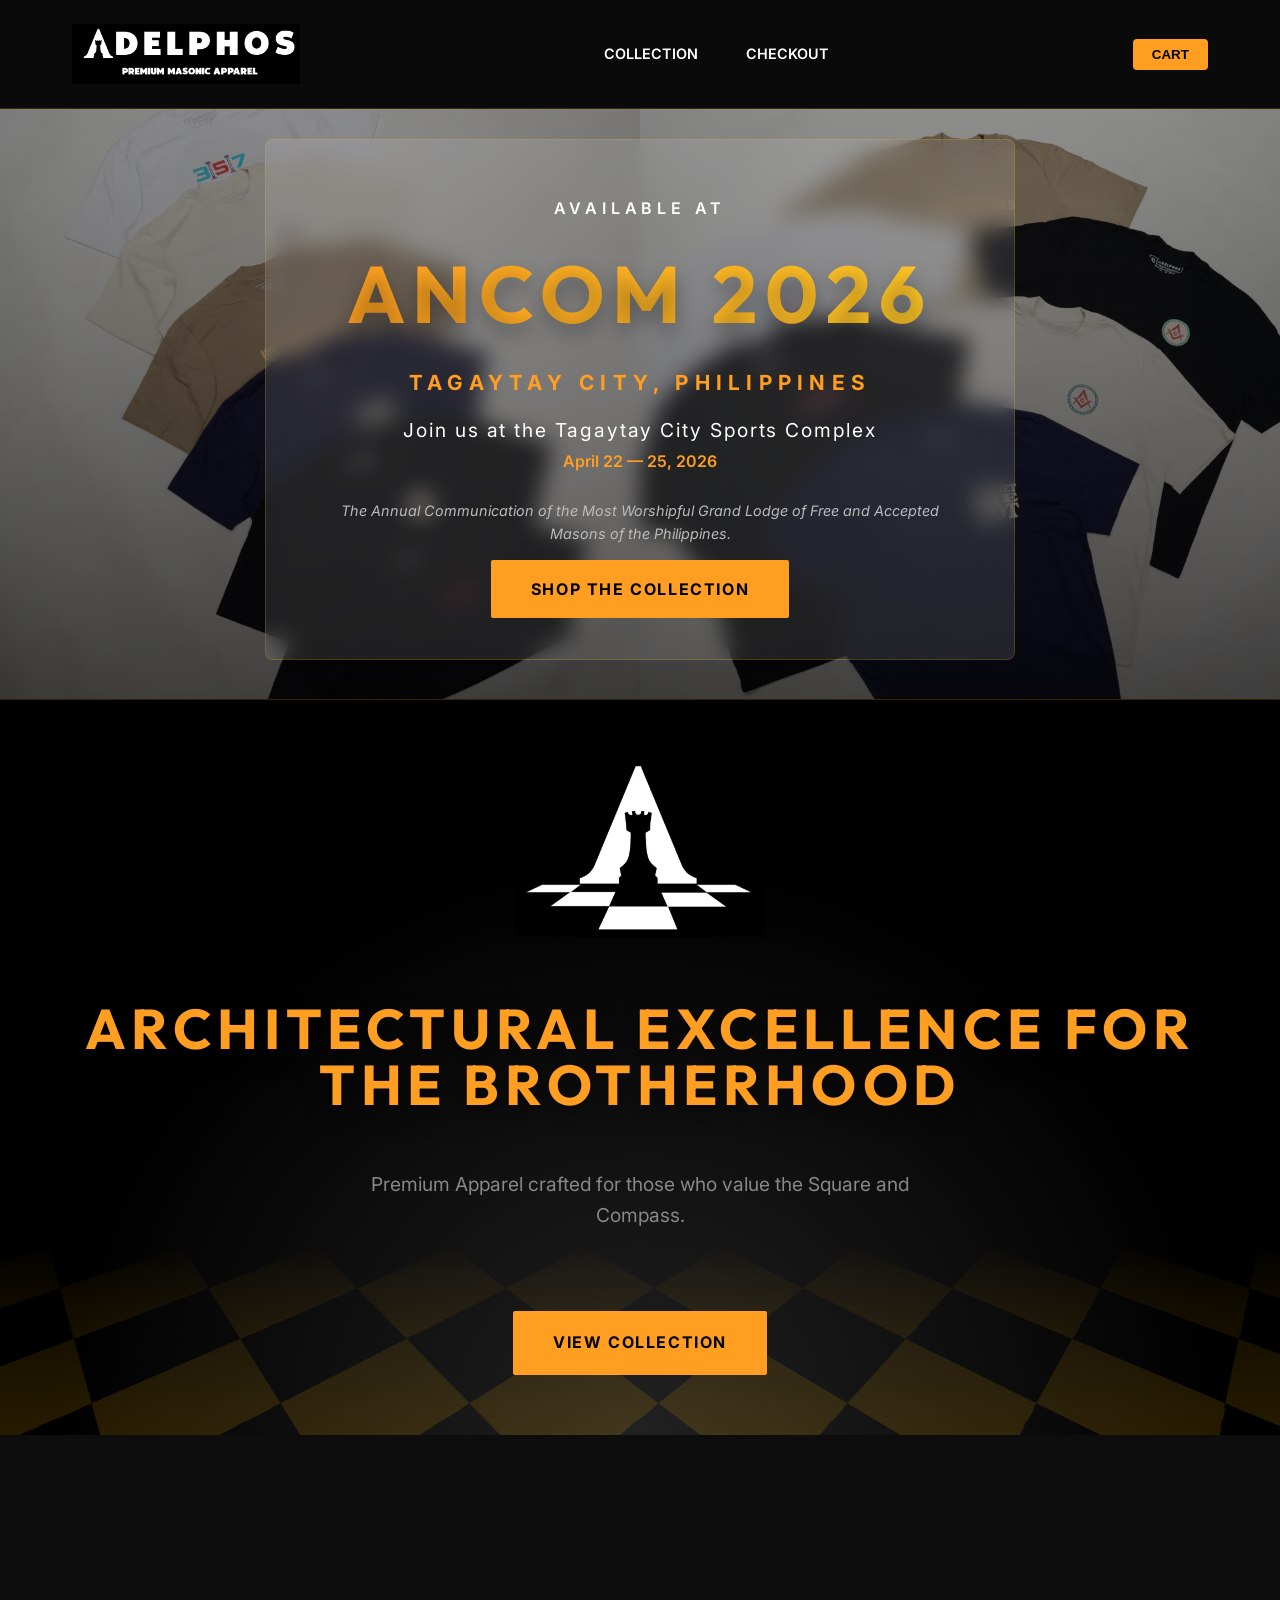
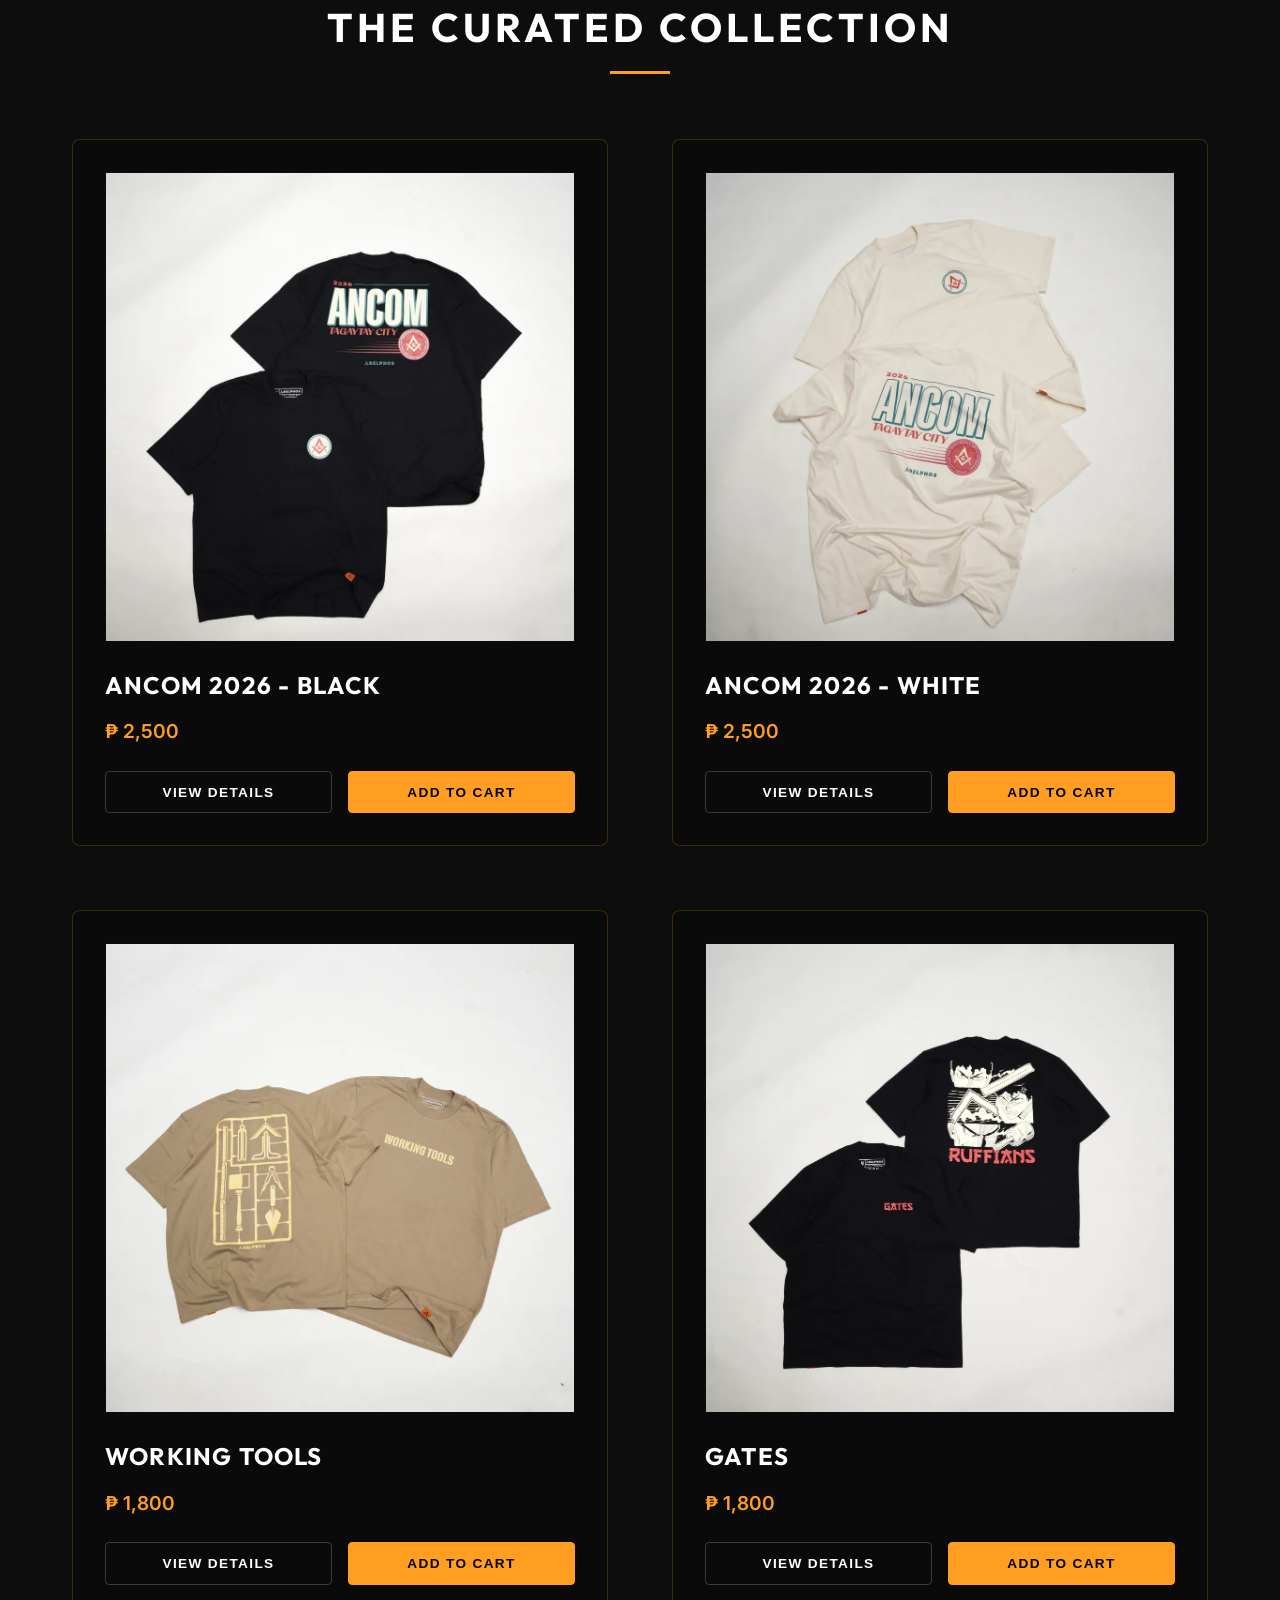
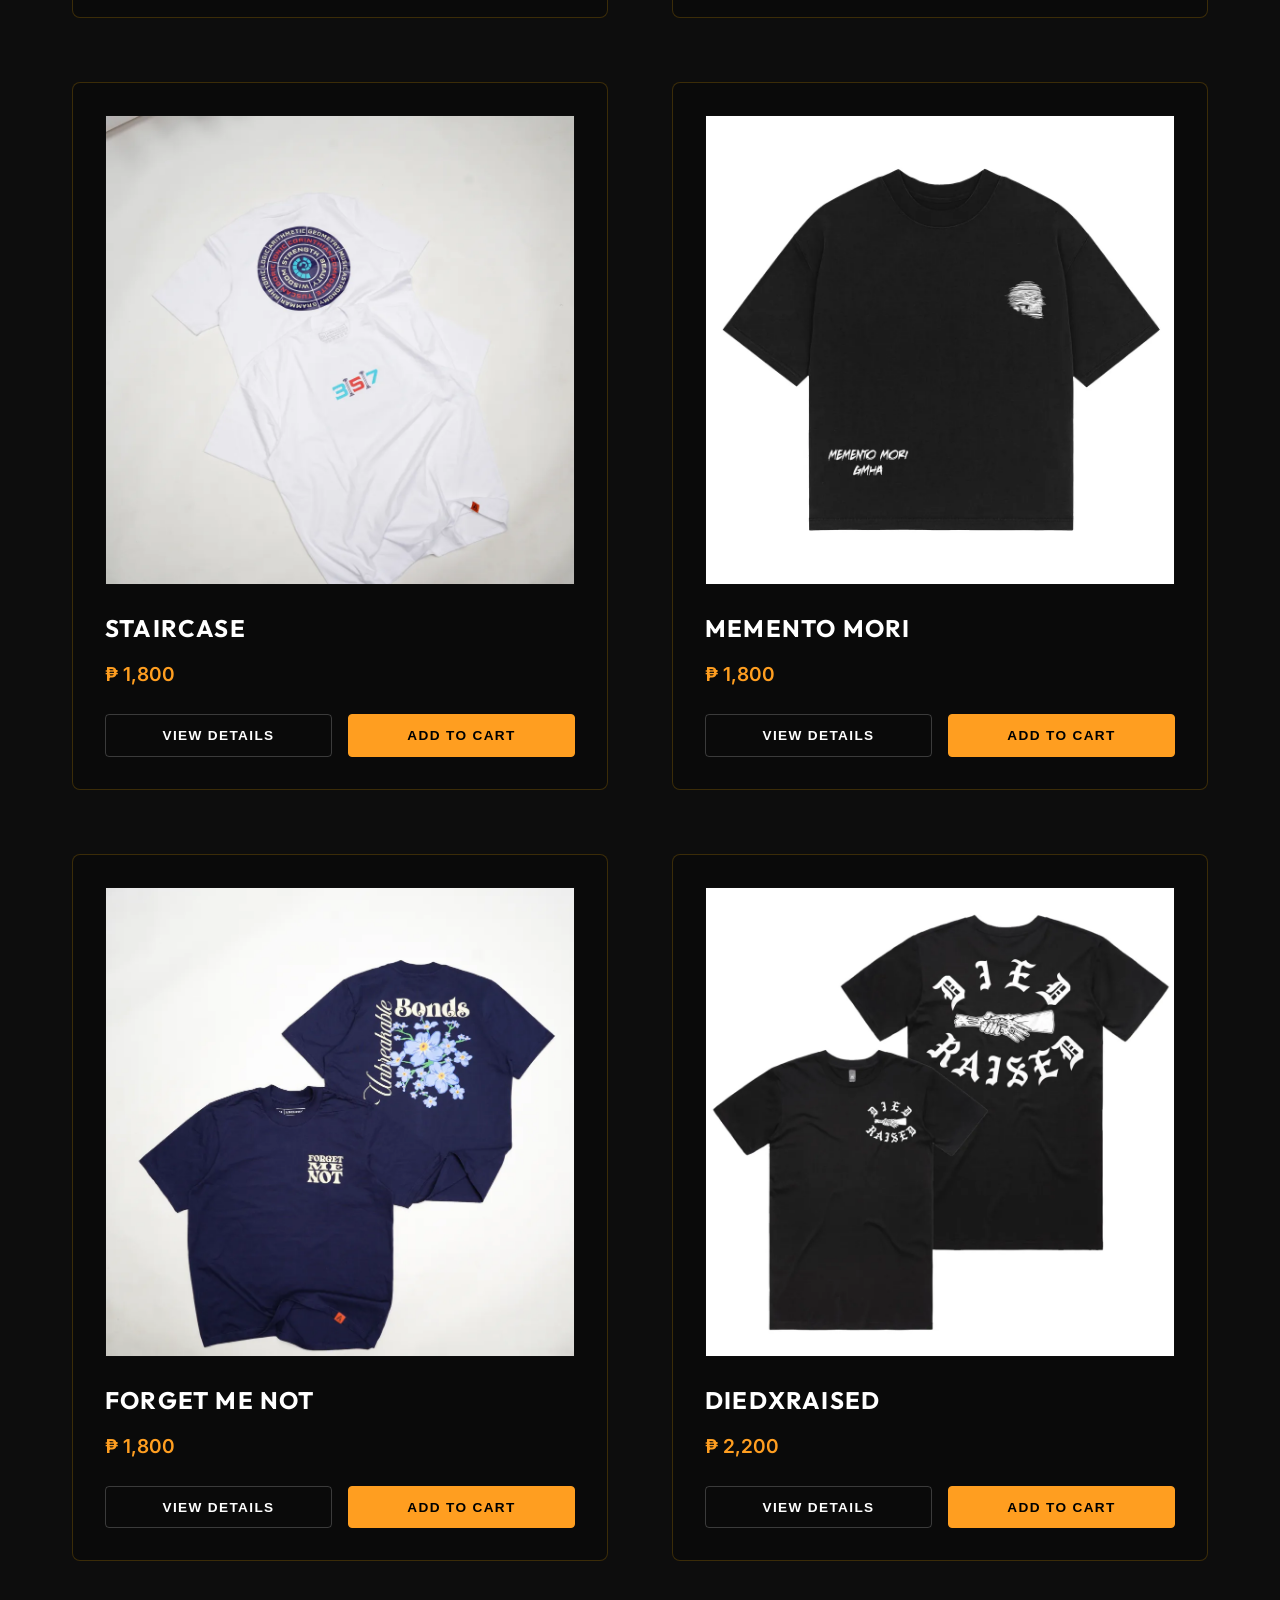
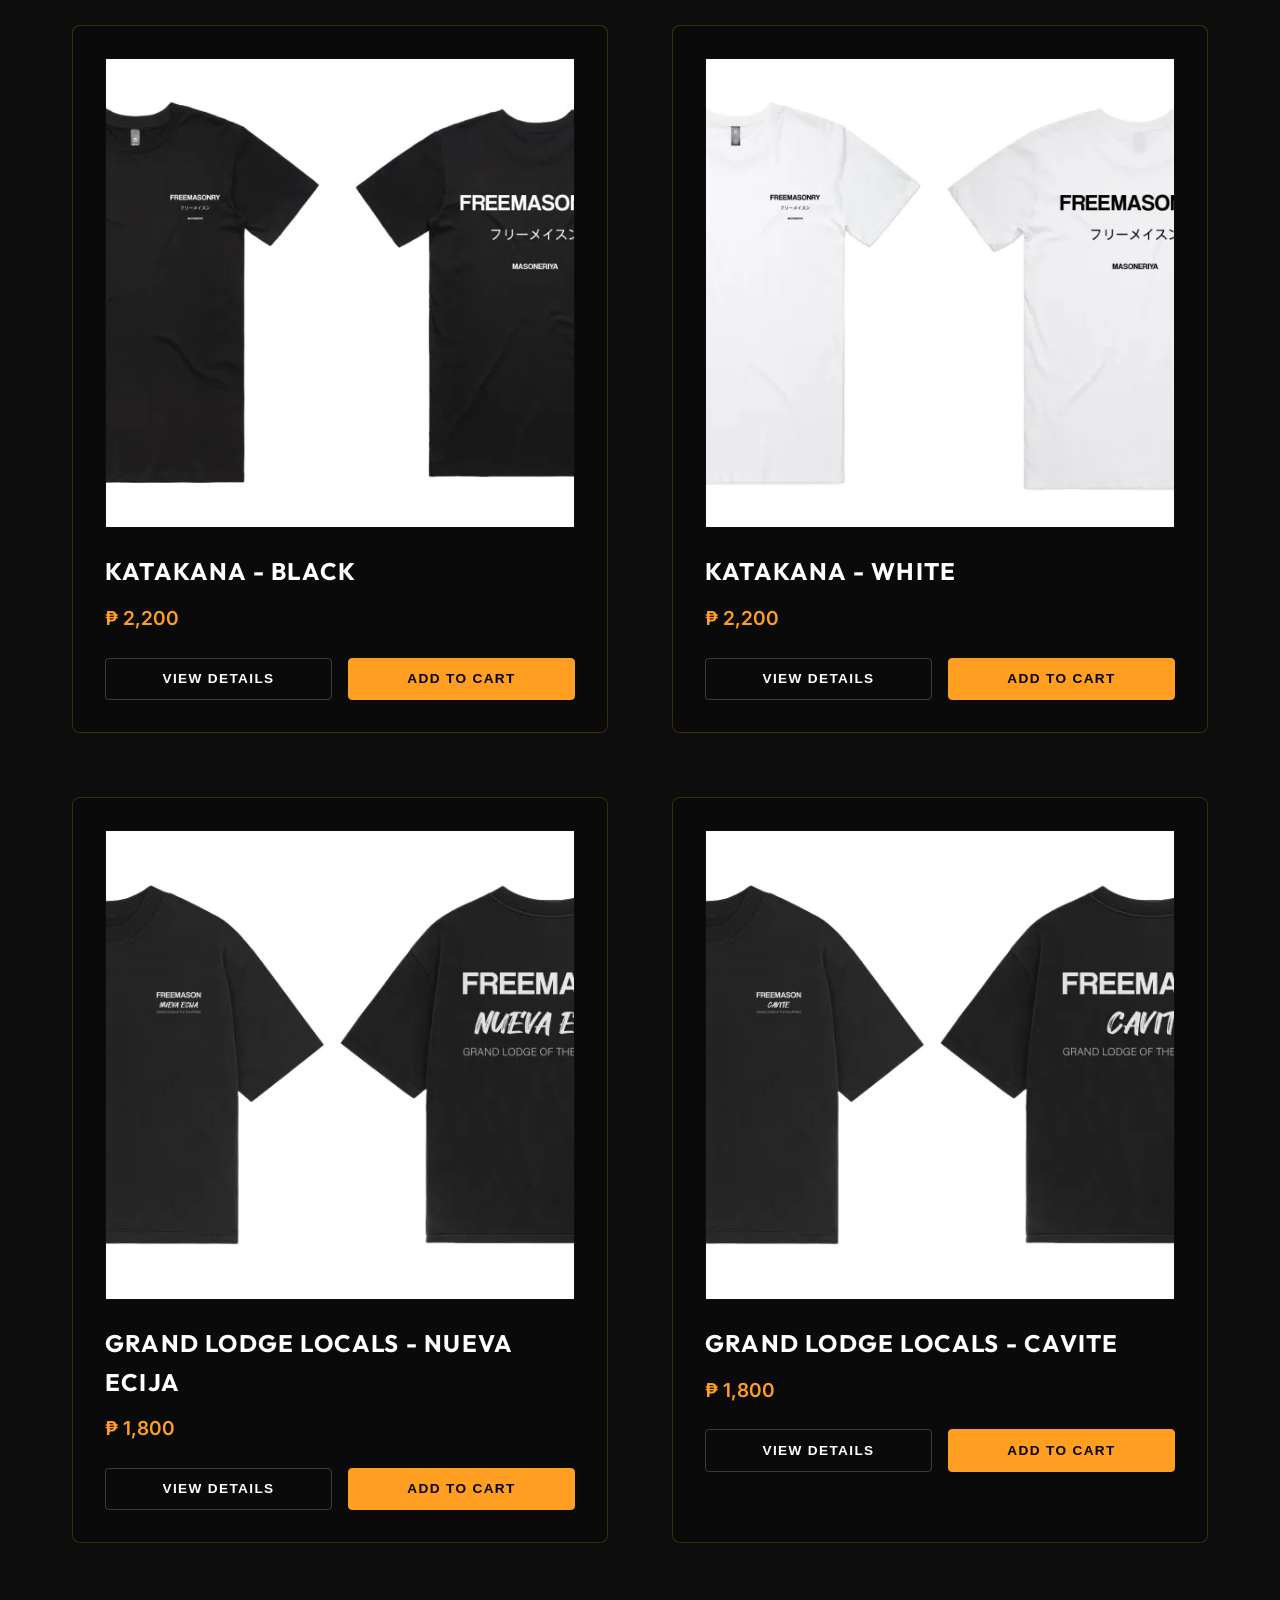
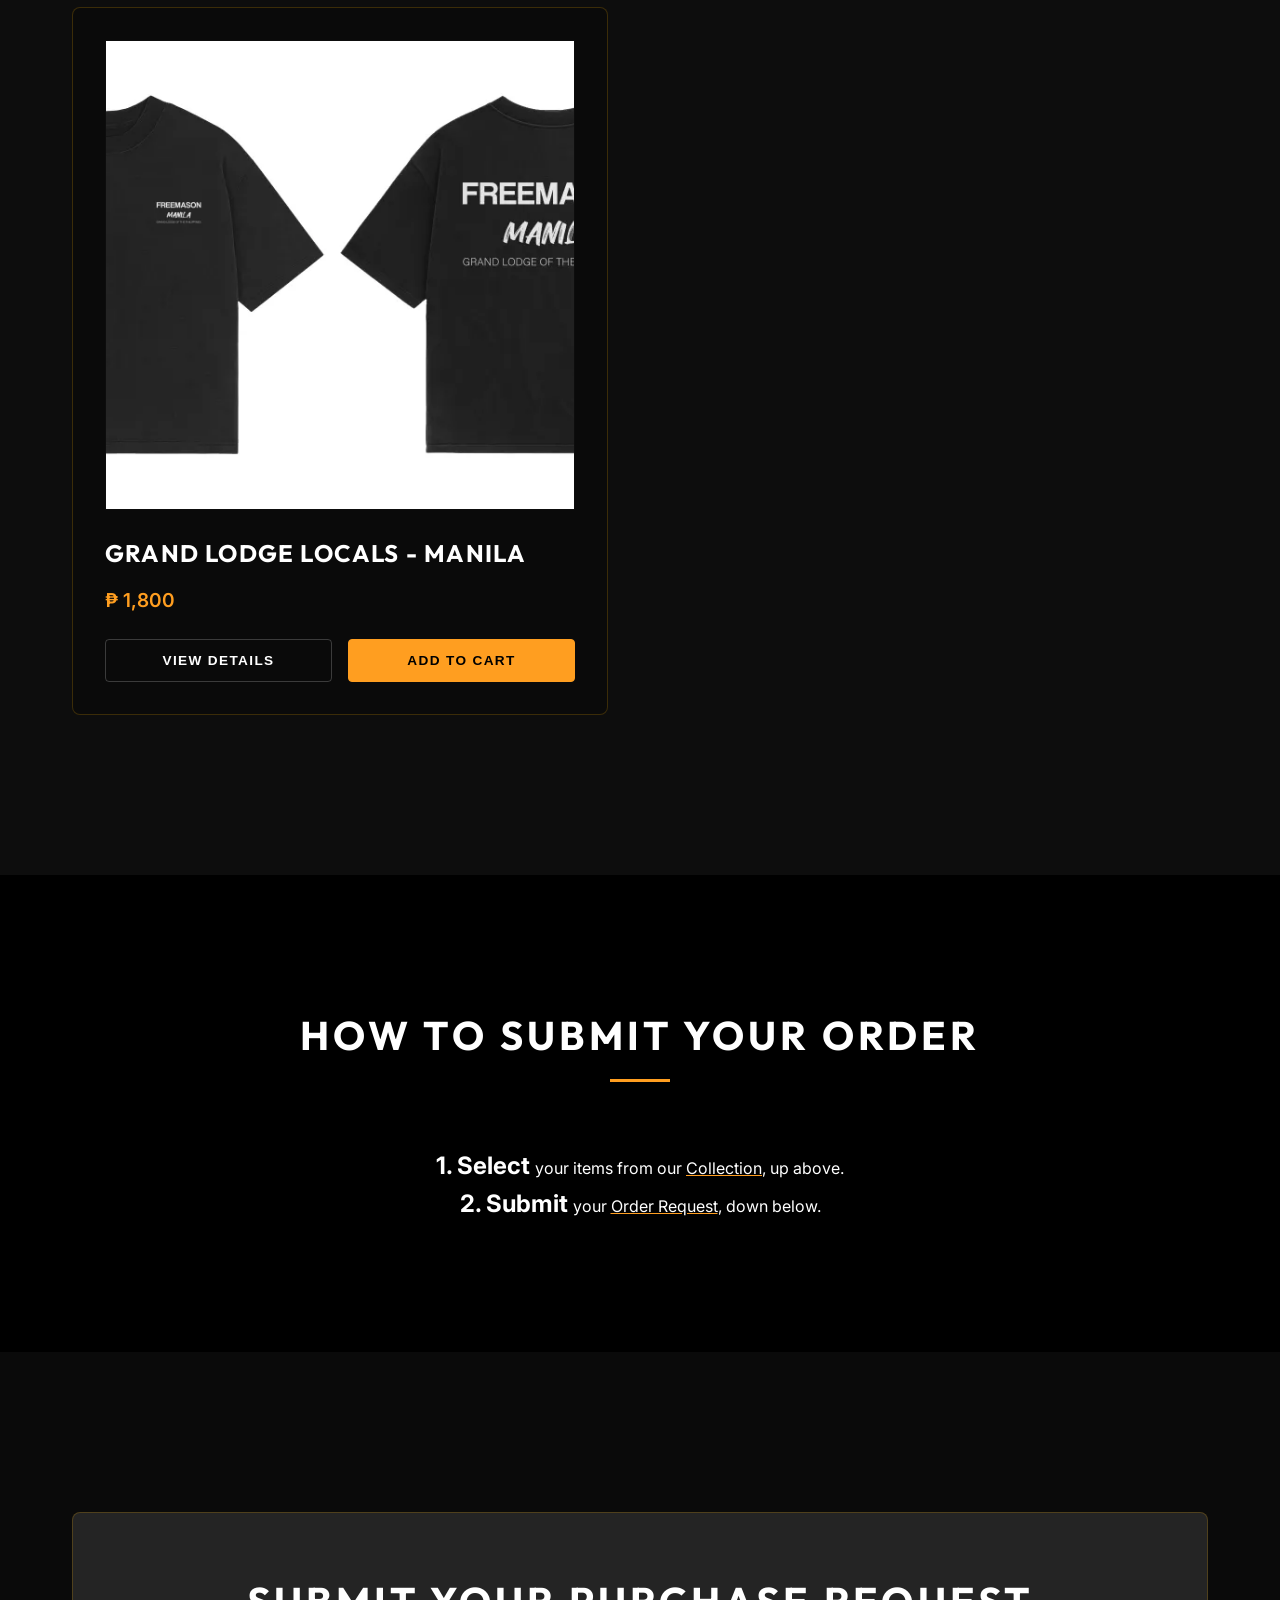
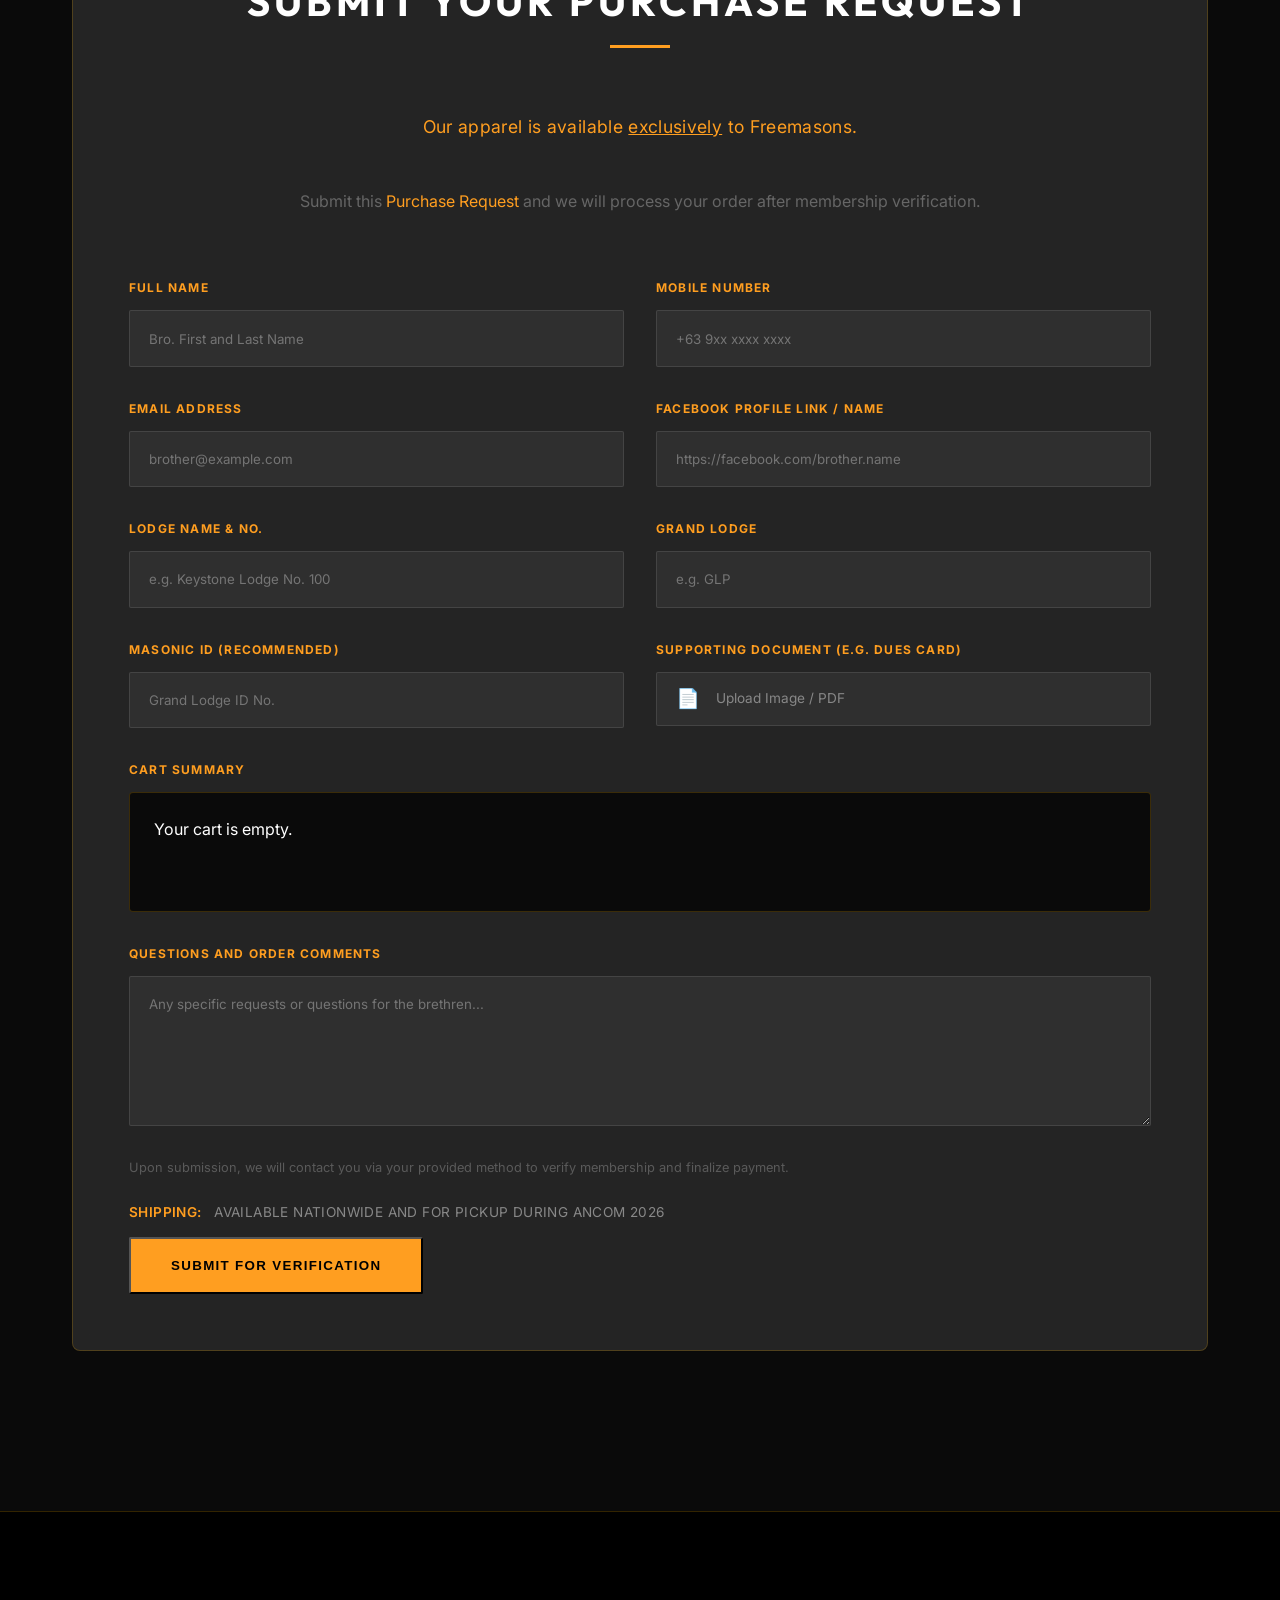
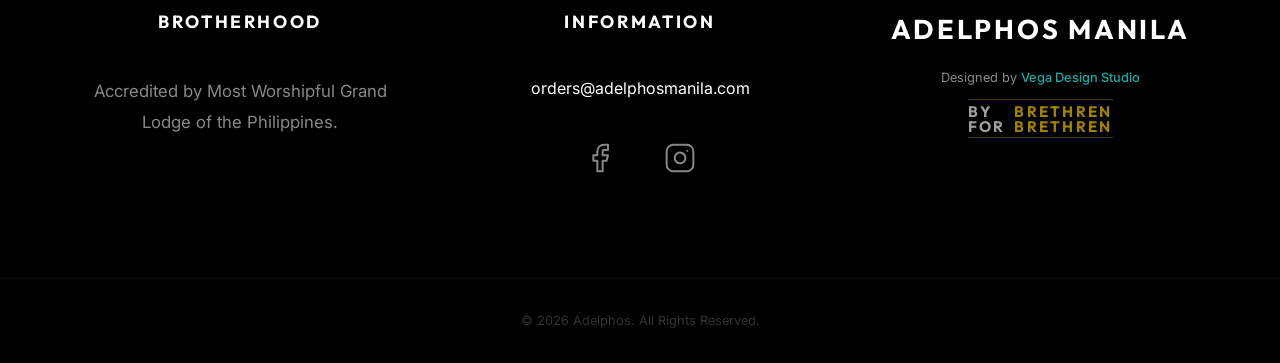
<file: index.html>
<!DOCTYPE html>
<html lang="en">

<head>
    <meta charset="UTF-8">
    <meta name="viewport" content="width=device-width, initial-scale=1.0">
    <title>ADELPHOS | Premium Masonic Apparel</title>
    <meta name="description"
        content="Exclusive brotherhood-inspired masonic apparel for the modern mason. Premium shirts, accessories, and gear for the Grand Lodge of the Philippines community.">
    <meta property="og:title" content="ADELPHOS | Premium Masonic Apparel">
    <meta property="og:description"
        content="Exclusive brotherhood-inspired masonic apparel for the modern mason. Premium shirts, accessories, and gear for the Grand Lodge of the Philippines community.">
    <!-- Note: Open Graph protocol requires an absolute URL. Be sure to include your site's domain (e.g., https://yourdomain.com/assets/img/brand-og.webp) when going to production -->
    <meta property="og:image" content="https://adelphosmanila.com/assets/img/brand-og.webp">
    <meta property="og:type" content="website">
    <link rel="preconnect" href="https://fonts.googleapis.com">
    <link rel="preconnect" href="https://fonts.gstatic.com" crossorigin>
    <link
        href="https://fonts.googleapis.com/css2?family=Inter:wght@300;400;600&family=Outfit:wght@300;600;700&display=swap"
        rel="stylesheet">
    <link rel="stylesheet" href="assets/css/style.css">
    <link rel="icon" type="image/svg+xml"
        href="data:image/svg+xml,<svg xmlns='http://www.w3.org/2000/svg' viewBox='0 0 100 100'><text y='.9em' font-size='90'>A</text></svg>">
</head>

<body>
    <header id="site-header">
        <nav class="container">
            <div class="logo">
                <img src="assets/img/brand.webp" alt="ADELPHOS Branding" class="nav-brand">
            </div>
            <ul class="nav-links">
                <li><a href="#shop">Collection</a></li>
                <li><a href="#checkout">Checkout</a></li>
            </ul>
            <div class="cart-btn-container">
                <button id="view-cart" class="btn-cart">
                    <span class="desktop-text">Cart</span>
                    <span id="cart-count" class="cart-count" style="display: none;">0</span>
                    <span class="mobile-icon">
                        <svg width="24" height="24" viewBox="0 0 24 24" fill="none" stroke="currentColor"
                            stroke-width="2" stroke-linecap="round" stroke-linejoin="round">
                            <line x1="3" y1="12" x2="21" y2="12"></line>
                            <line x1="3" y1="6" x2="21" y2="6"></line>
                            <line x1="3" y1="18" x2="21" y2="18"></line>
                        </svg>
                    </span>
                </button>
                <div id="cart-dropdown" class="cart-dropdown">
                    <div class="cart-dropdown-header">
                        <h3 class="desktop-text">Selection</h3>
                        <h3 class="mobile-icon">Menu</h3>
                        <button id="close-cart" class="btn-close">&times;</button>
                    </div>
                    <div class="mobile-nav-links">
                        <a href="#shop" class="btn-secondary mobile-link">View Collection</a>
                        <a href="#checkout" class="btn-primary mobile-link"
                            style="background: var(--clr-contrast); color: var(--clr-bg); border: none;">Submit An
                            Order</a>
                    </div>
                    <div id="cart-items" class="cart-items">
                        <p class="empty-msg">No items selected.</p>
                    </div>
                    <div class="cart-dropdown-footer">
                        <div class="cart-total">Total: <span id="cart-total-value">₱0</span></div>
                        <p class="subtitle-2">Our apparel is available <u
                                style="text-decoration-color: var(--clr-primary);">exclusively</u> to Freemasons.</p>
                        <a href="#checkout" class="btn-primary full-width mobile-link">Submit Order</a>
                    </div>
                    <p class="subtitle">Submit a <span style="color: var(--clr-primary);">Purchase Order</span>
                        and we will
                        process your order after membership verification.</p>
                </div>
            </div>
        </nav>
    </header>

    <main>
        <section id="event-banner" class="event-banner-v2">
            <div class="banner-panels">
                <div class="panel panel-left"
                    style="background-image: url('assets/img/Collection/Banner Image 1.webp')"></div>
                <div class="panel panel-right"
                    style="background-image: url('assets/img/Collection/Banner Image 2.webp')"></div>
            </div>
            <div class="banner-overlay-card glass">
                <div class="banner-pre">Available at</div>
                <h2 class="banner-heading">ANCOM 2026</h2>
                <div class="banner-tag">Tagaytay City, Philippines</div>
                <div class="banner-location">Join us at the Tagaytay City Sports Complex</div>
                <div class="banner-date">April 22 &mdash; 25, 2026</div>
                <p class="banner-desc">The Annual Communication of the Most Worshipful Grand Lodge of Free and Accepted
                    Masons of the Philippines.</p>
                <div class="banner-cta">
                    <a href="#shop" class="btn-primary">Shop The Collection</a>
                </div>
            </div>
        </section>

        <section id="hero" class="hero-section">
            <div class="hero-content container">
                <img src="assets/img/logo.webp" alt="Masonic Rook Centerpiece" class="hero-logo">
                <h1 class="reveal-text">Architectural Excellence for the Brotherhood</h1>
                <p class="tagline">Premium Apparel crafted for those who value the Square and Compass.</p>
                <div class="hero-btns">
                    <a href="#shop" class="btn-primary">View Collection</a>
                </div>
            </div>
        </section>

        <section id="shop" class="shop-section">
            <div class="container">
                <div class="container">
                    <h2 class="section-title">The Curated Collection</h2>
                </div>
                <div id="product-grid" class="product-grid">
                    <!-- Products dynamically loaded -->
                </div>
            </div>
        </section>


        <section id="process" class="process-section">
            <div class="container">
                <h2 class="section-title">How to Submit Your Order</h2>
                <p><span class="big-text">1. Select </span>your items from our <u
                        style="text-decoration-color: var(--clr-primary);">Collection</u>, up above. </p>
                <p><span class="big-text">2. Submit </span>your <u
                        style="text-decoration-color: var(--clr-primary);">Order Request</u>, down
                    below.</p>
            </div>
        </section>

        <section id="checkout" class="checkout-section">
            <div class="container checkout-wrapper">
                <div class="checkout-card glass">
                    <h2 class="section-title">Submit Your Purchase
                        Request</h2>
                    <p class="subtitle-2">Our apparel is available <u>exclusively</u>
                        to
                        Freemasons.</p>
                    <p class=" subtitle">Submit this <span style="color: var(--clr-primary);">Purchase Request</span>
                        and we will
                        process your order after membership verification.</p>

                    <form id="order-form" class="form-grid">

                        <div class="form-group row-1">
                            <label for="full-name">Full Name</label>
                            <input type="text" id="full-name" name="Name" placeholder="Bro. First and Last Name"
                                required>
                        </div>
                        <div class="form-group row-1">
                            <label for="phone">Mobile Number</label>
                            <input type="tel" id="phone" name="Phone" placeholder="+63 9xx xxxx xxxx">
                        </div>


                        <div class="form-group row-1">
                            <label for="email">Email Address</label>
                            <input type="email" id="email" name="Email" placeholder="brother@example.com">
                        </div>
                        <div class="form-group row-2">
                            <label for="fb-profile">Facebook Profile Link / Name</label>
                            <input type="text" id="fb-profile" name="Facebook"
                                placeholder="https://facebook.com/brother.name">
                        </div>

                        <div class="form-group row-2">
                            <label for="lodge-name">Lodge Name & No.</label>
                            <input type="text" id="lodge-name" name="Lodge-Name-#"
                                placeholder="e.g. Keystone Lodge No. 100">
                        </div>
                        <div class="form-group row-2">
                            <label for="grand-lodge">Grand Lodge</label>
                            <input type="text" id="grand-lodge" name="Grand-Lodge" placeholder="e.g. GLP">
                        </div>
                        <div class="form-group row-3">
                            <label for="masonic-id">Masonic ID (recommended)</label>
                            <input type="text" id="masonic-id" name="Masonic-ID" placeholder="Grand Lodge ID No.">
                        </div>

                        <div class="form-group row-3">
                            <label for="dues-card">Supporting Document (e.g. Dues Card)</label>
                            <div class="file-upload-wrapper">
                                <input type="file" id="dues-card" name="Supporting-Documents" accept="image/*,.pdf"
                                    capture="environment" class="file-input">
                                <div class="file-upload-display">
                                    <span class="file-icon">📄</span>
                                    <span class="file-name">Upload Image / PDF</span>
                                </div>
                            </div>
                        </div>



                        <div class="form-group full-width">
                            <label>Cart Summary</label>
                            <div id="visual-cart" class="visual-cart-form">
                                <!-- Visual items here -->
                                <p class="empty-msg">Items in your cart will be listed here.</p>
                            </div>
                        </div>

                        <div class="form-group full-width">
                            <label for="order-comments">Questions and Order Comments</label>
                            <textarea id="order-comments" name="Questions-Comments"
                                placeholder="Any specific requests or questions for the brethren..."></textarea>
                            <textarea id="cart-data" name="Item-Summary" hidden></textarea>
                        </div>

                        <div class="form-footer full-width">
                            <p class="disclaimer"> Upon submission, we will contact you via your provided method to
                                verify membership and finalize payment.</p>
                            <div class="detail-meta">
                                <p><span>Shipping:</span> Available nationwide and for pickup during ANCOM 2026</p>
                            </div>
                            <button type="submit" id="submit-order" class="btn-primary full-width">Submit for
                                Verification</button>
                        </div>
                    </form>
                </div>
            </div>
        </section>
    </main>

    <footer>
        <div class="container footer-grid">
            <div class="footer-accreditation">
                <h4>Brotherhood</h4>
                <p>Accredited by Most Worshipful Grand Lodge of the Philippines.</p>
            </div>
            <div class="footer-links">
                <h4>Information</h4>
                <p>orders@adelphosmanila.com</p>
                <div class="social-links">
                    <a href="https://www.facebook.com/people/Adelphos-Apparel/61550505397979/" target="_blank"
                        class="social-link" aria-label="Facebook">
                        <svg width="32" height="32" viewBox="0 0 24 24" fill="none" stroke="currentColor"
                            stroke-width="1.5" stroke-linecap="round" stroke-linejoin="round">
                            <path d="M18 2h-3a5 5 0 0 0-5 5v3H7v4h3v8h4v-8h3l1-4h-4V7a1 1 0 0 1 1-1h3z"></path>
                        </svg>
                    </a>
                    <a href="https://www.instagram.com/adelphos_apparel/" target="_blank" class="social-link"
                        aria-label="Instagram">
                        <svg width="32" height="32" viewBox="0 0 24 24" fill="none" stroke="currentColor"
                            stroke-width="1.5" stroke-linecap="round" stroke-linejoin="round">
                            <rect x="2" y="2" width="20" height="20" rx="5" ry="5"></rect>
                            <path d="M16 11.37A4 4 0 1 1 12.63 8 4 4 0 0 1 16 11.37z"></path>
                            <line x1="17.5" y1="6.5" x2="17.51" y2="6.5"></line>
                        </svg>
                    </a>
                </div>
            </div>
            <div class="footer-brand">
                <h3>ADELPHOS MANILA</h3>
                <p class="footer-attribution">Designed by <span class="brand-highlight">Vega Design Studio</span></p>
                <div class="motto-square">
                    <div class="motto-line">
                        <span>BY</span>
                        <span class="masonic-blue">BRETHREN</span>
                    </div>
                    <div class="motto-line">
                        <span>FOR</span>
                        <span class="masonic-blue">BRETHREN</span>
                    </div>
                </div>
            </div>
        </div>
        <div class="footer-bottom">
            <p>&copy; 2026 Adelphos. All Rights Reserved.</p>
        </div>
    </footer>

    <div id="toast-notification" class="toast">
        <div class="toast-content">
            <span class="toast-icon">
                <svg width="32" height="32" viewBox="0 0 24 24" fill="var(--clr-primary)">
                    <!-- Compass Legs -->
                    <polygon points="12,3 4,19 6,20 12,8" />
                    <polygon points="12,3 20,19 18,20 12,8" />
                    <!-- Compass Pivot -->
                    <circle cx="12" cy="3" r="1.5" />
                    <!-- Square -->
                    <path d="M4 14 L12 22 L20 14 L18.5 12.5 L12 19 L5.5 12.5 Z" />
                    <!-- The Central 'G' -->
                    <text x="12" y="16" font-family="serif" font-weight="bold" font-size="7" fill="var(--clr-primary)"
                        text-anchor="middle">G</text>
                </svg>
            </span>
            <div class="toast-text">
                <strong>A Quick Note, Brother!</strong>
                <p>Orders are finalized only after an honest membership check. Submit your request and we'll get back to
                    you shortly!</p>
            </div>
            <button id="close-toast" class="btn-close-toast">&times;</button>
        </div>
    </div>

    <script src="assets/js/logic.js"></script>
</body>

</html>
</file>
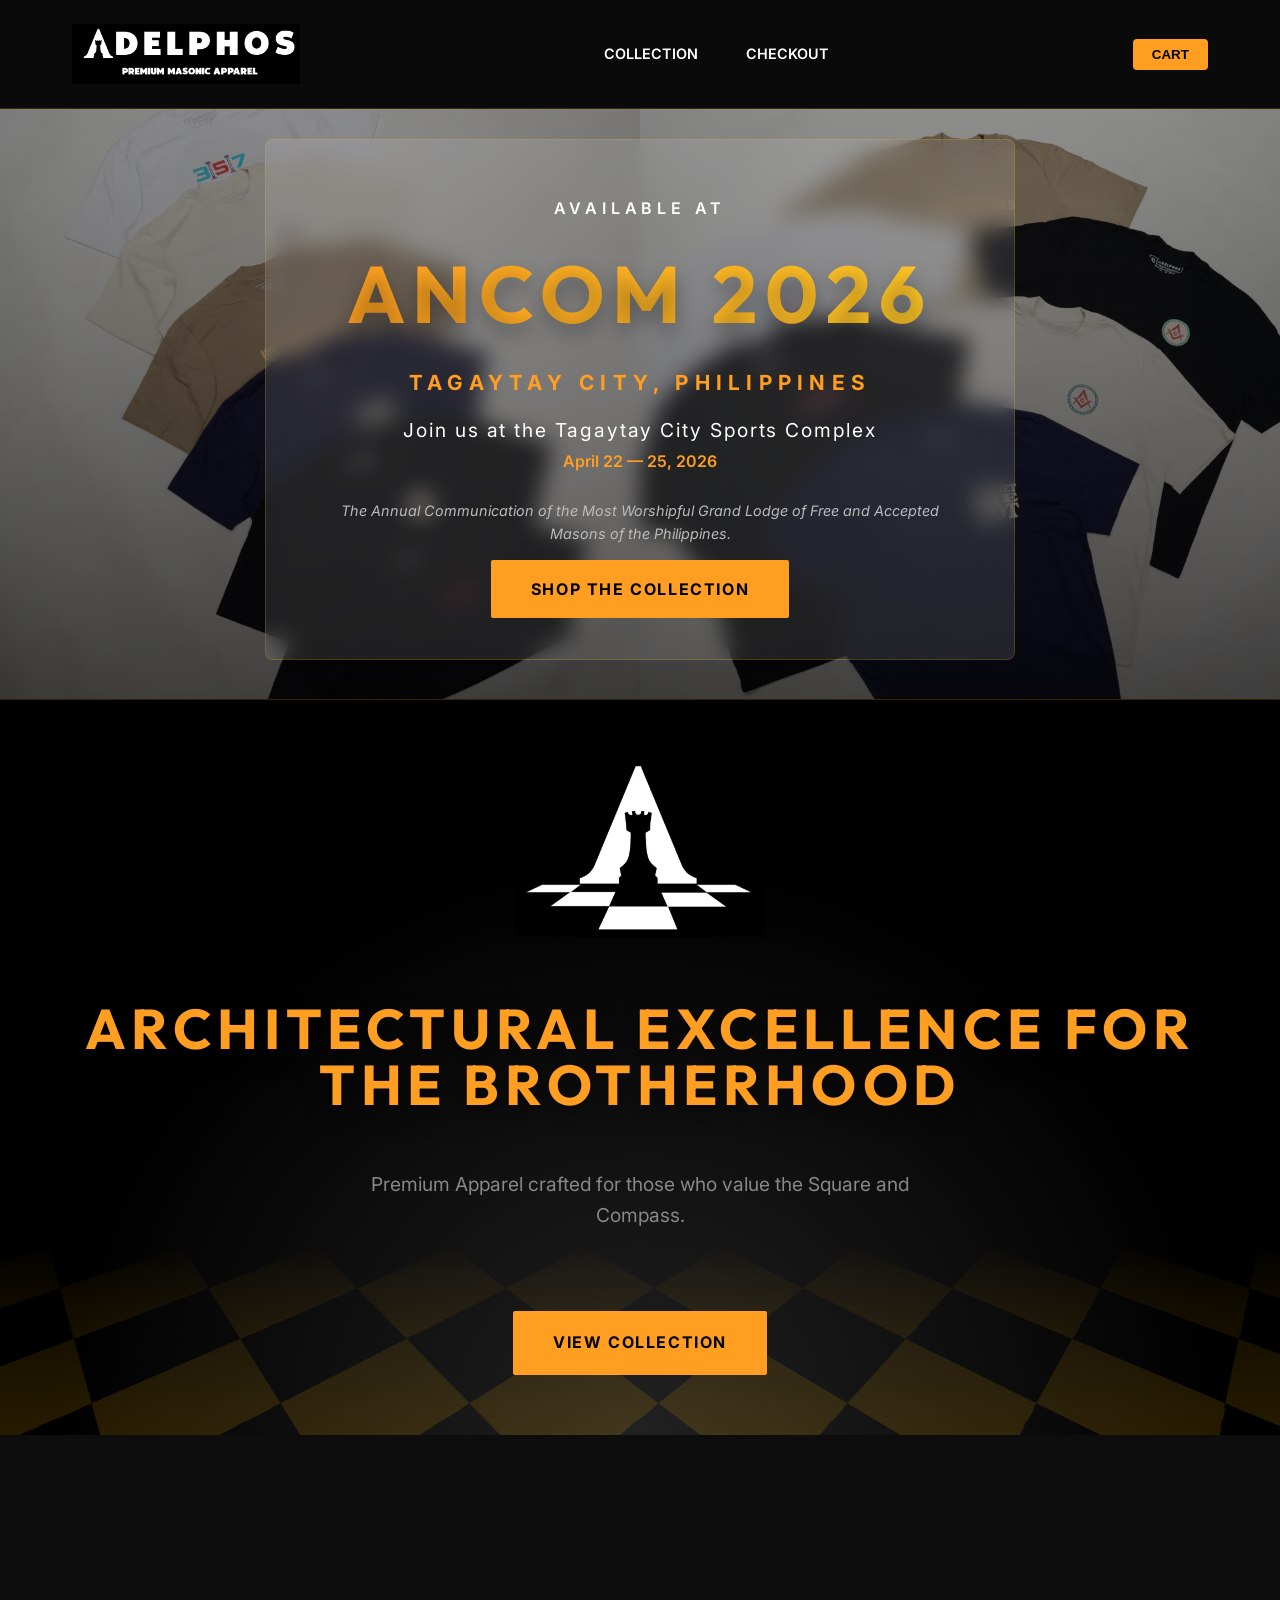
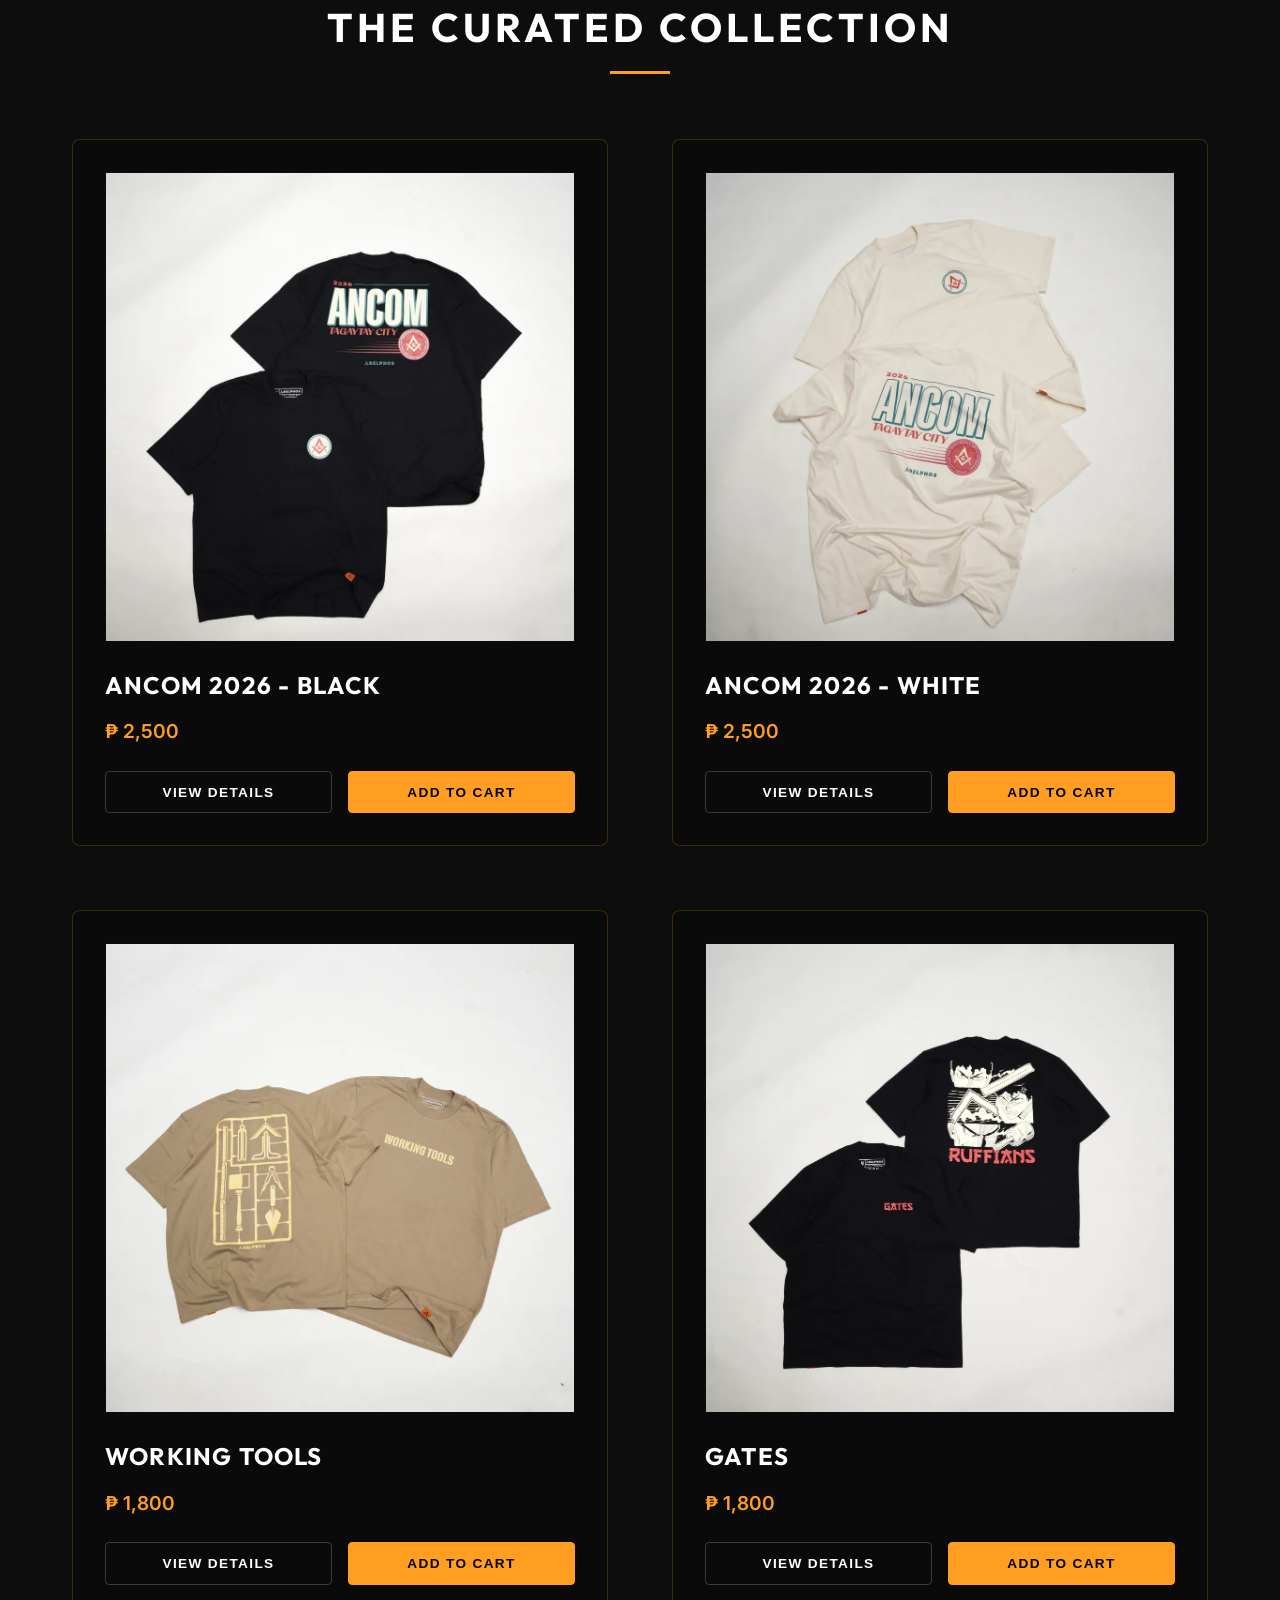
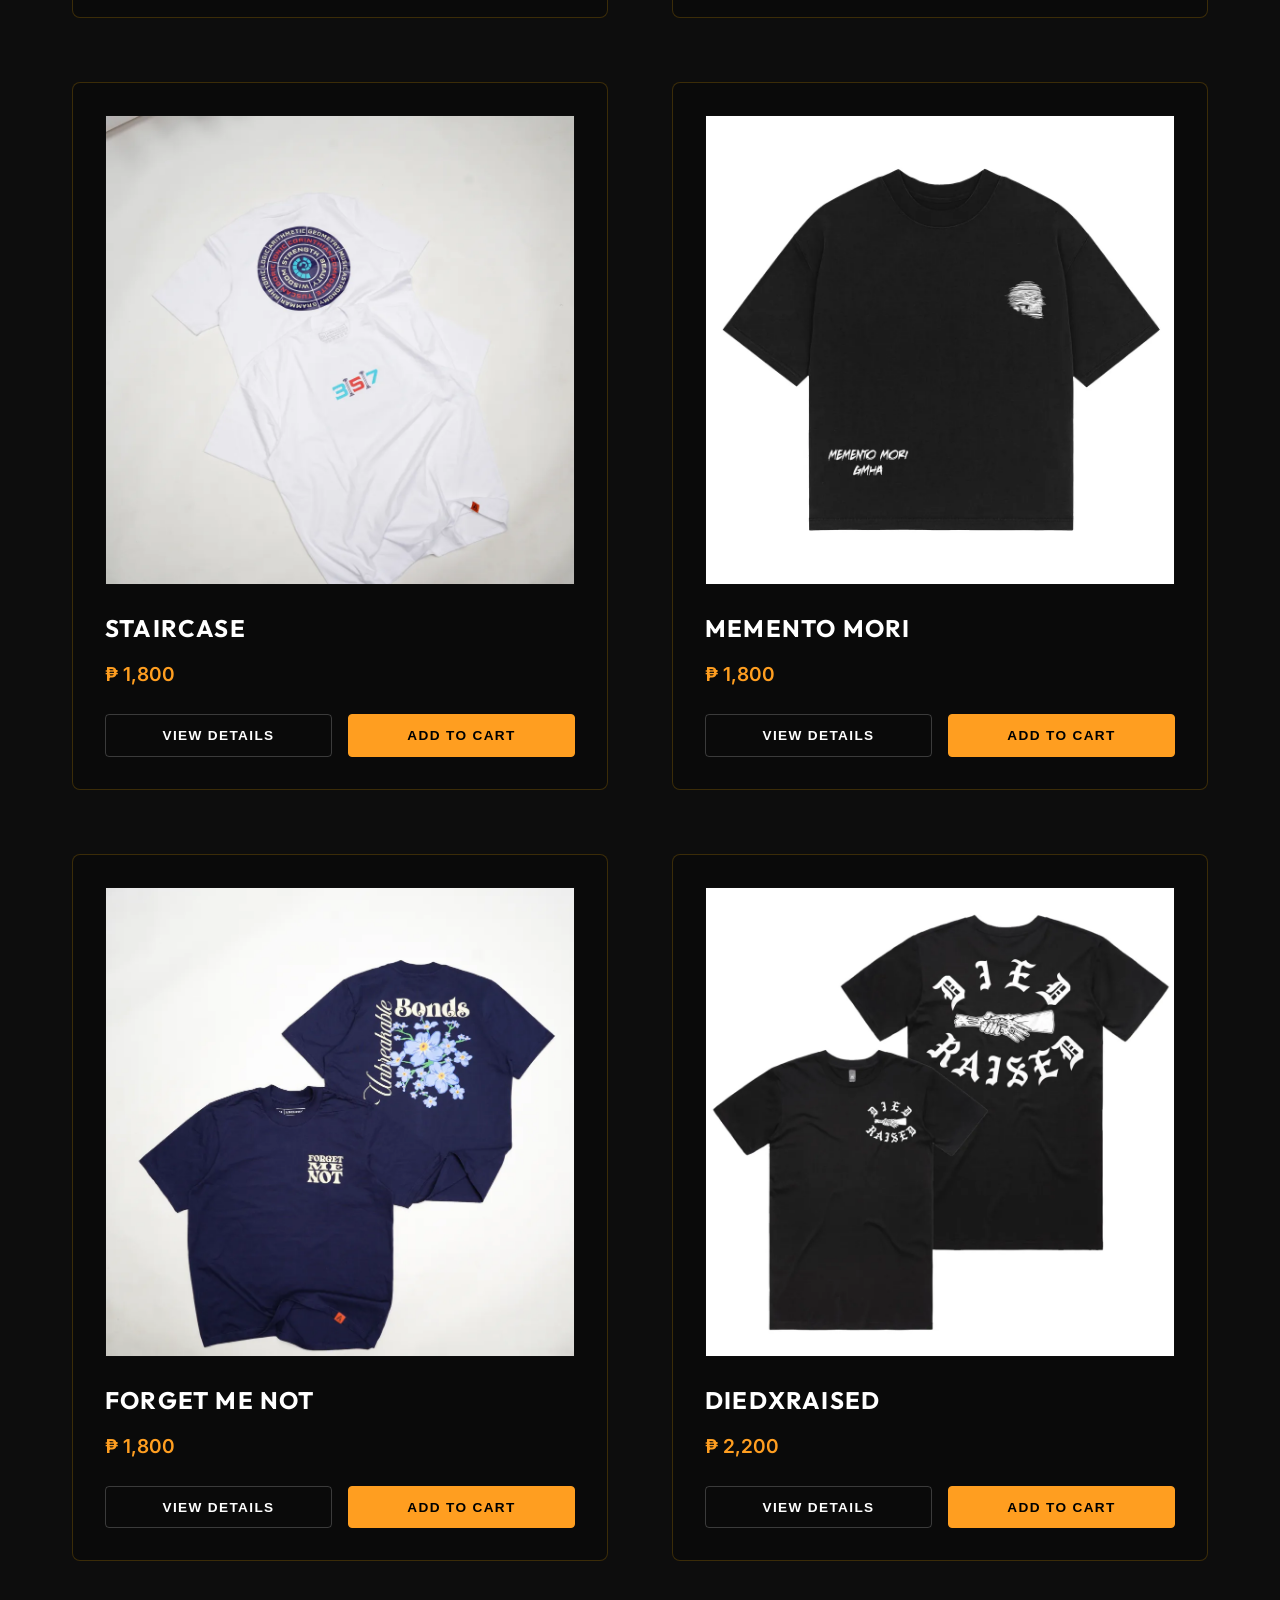
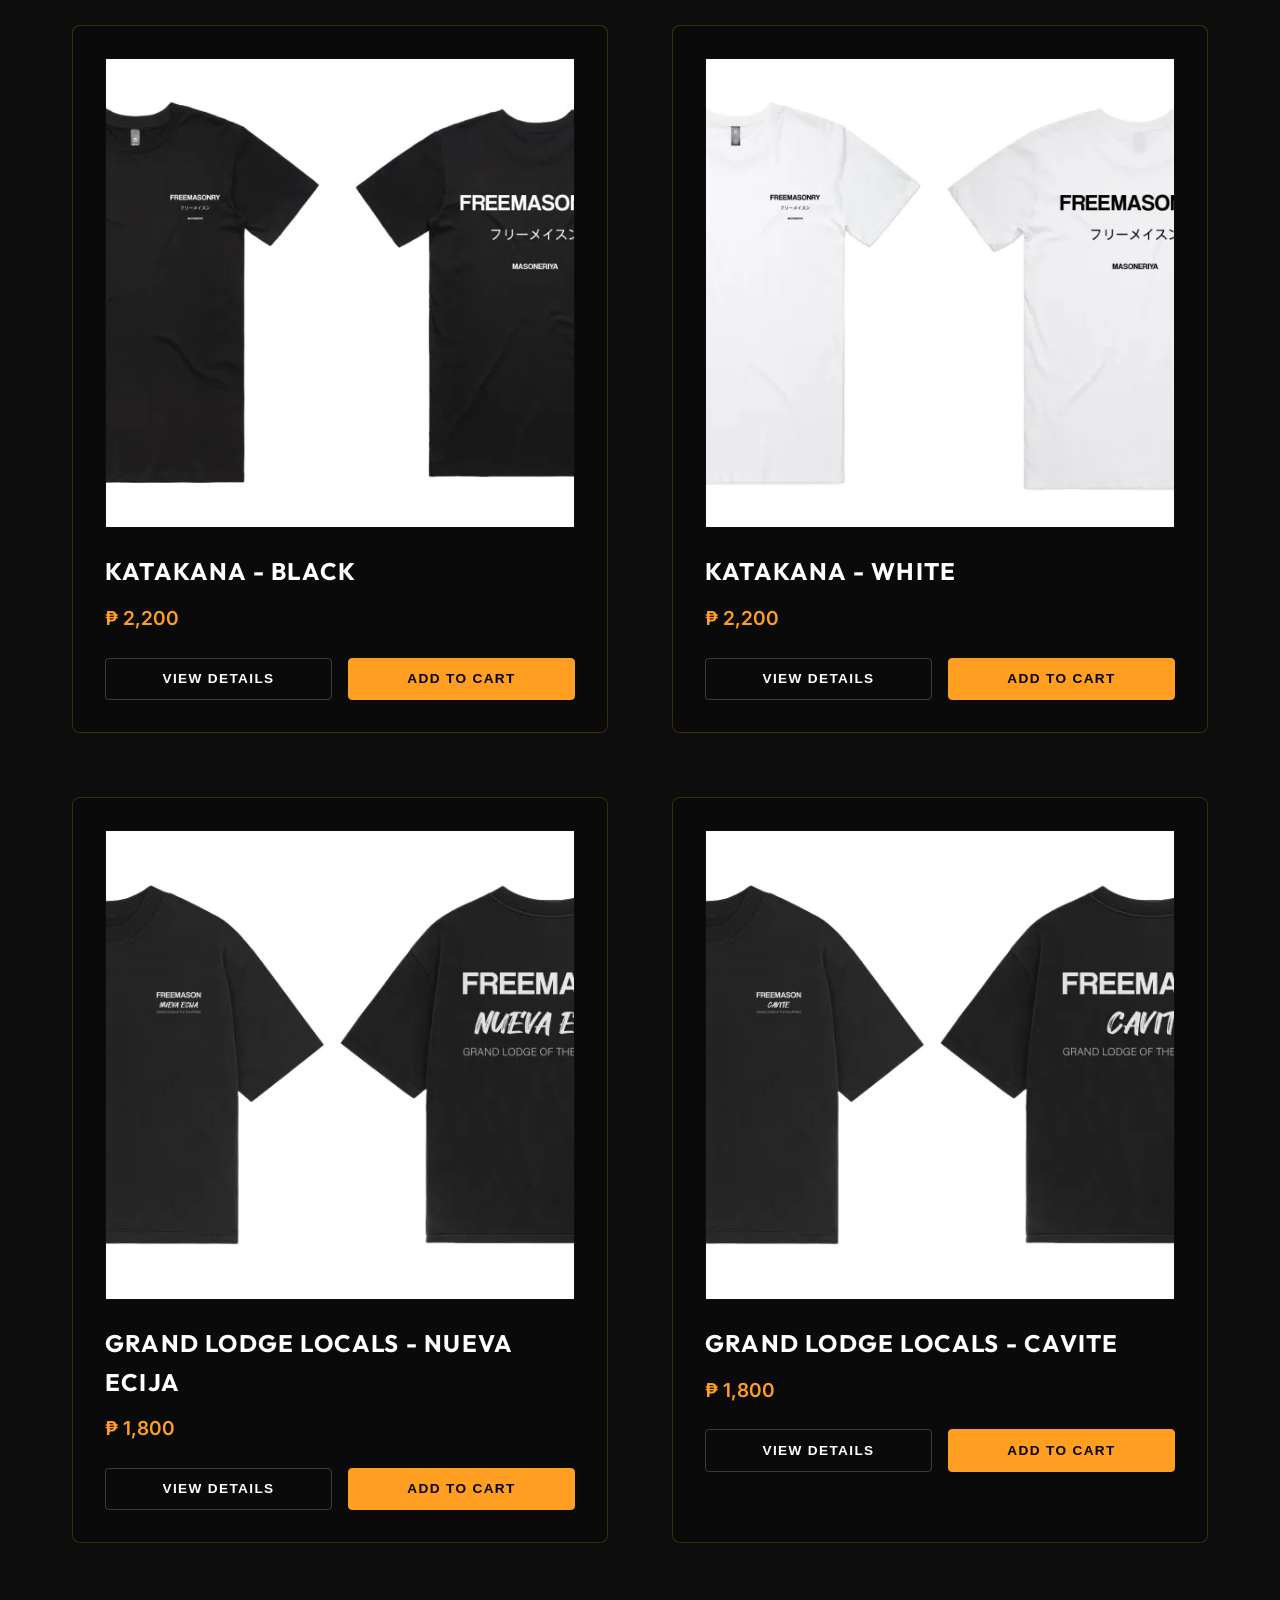
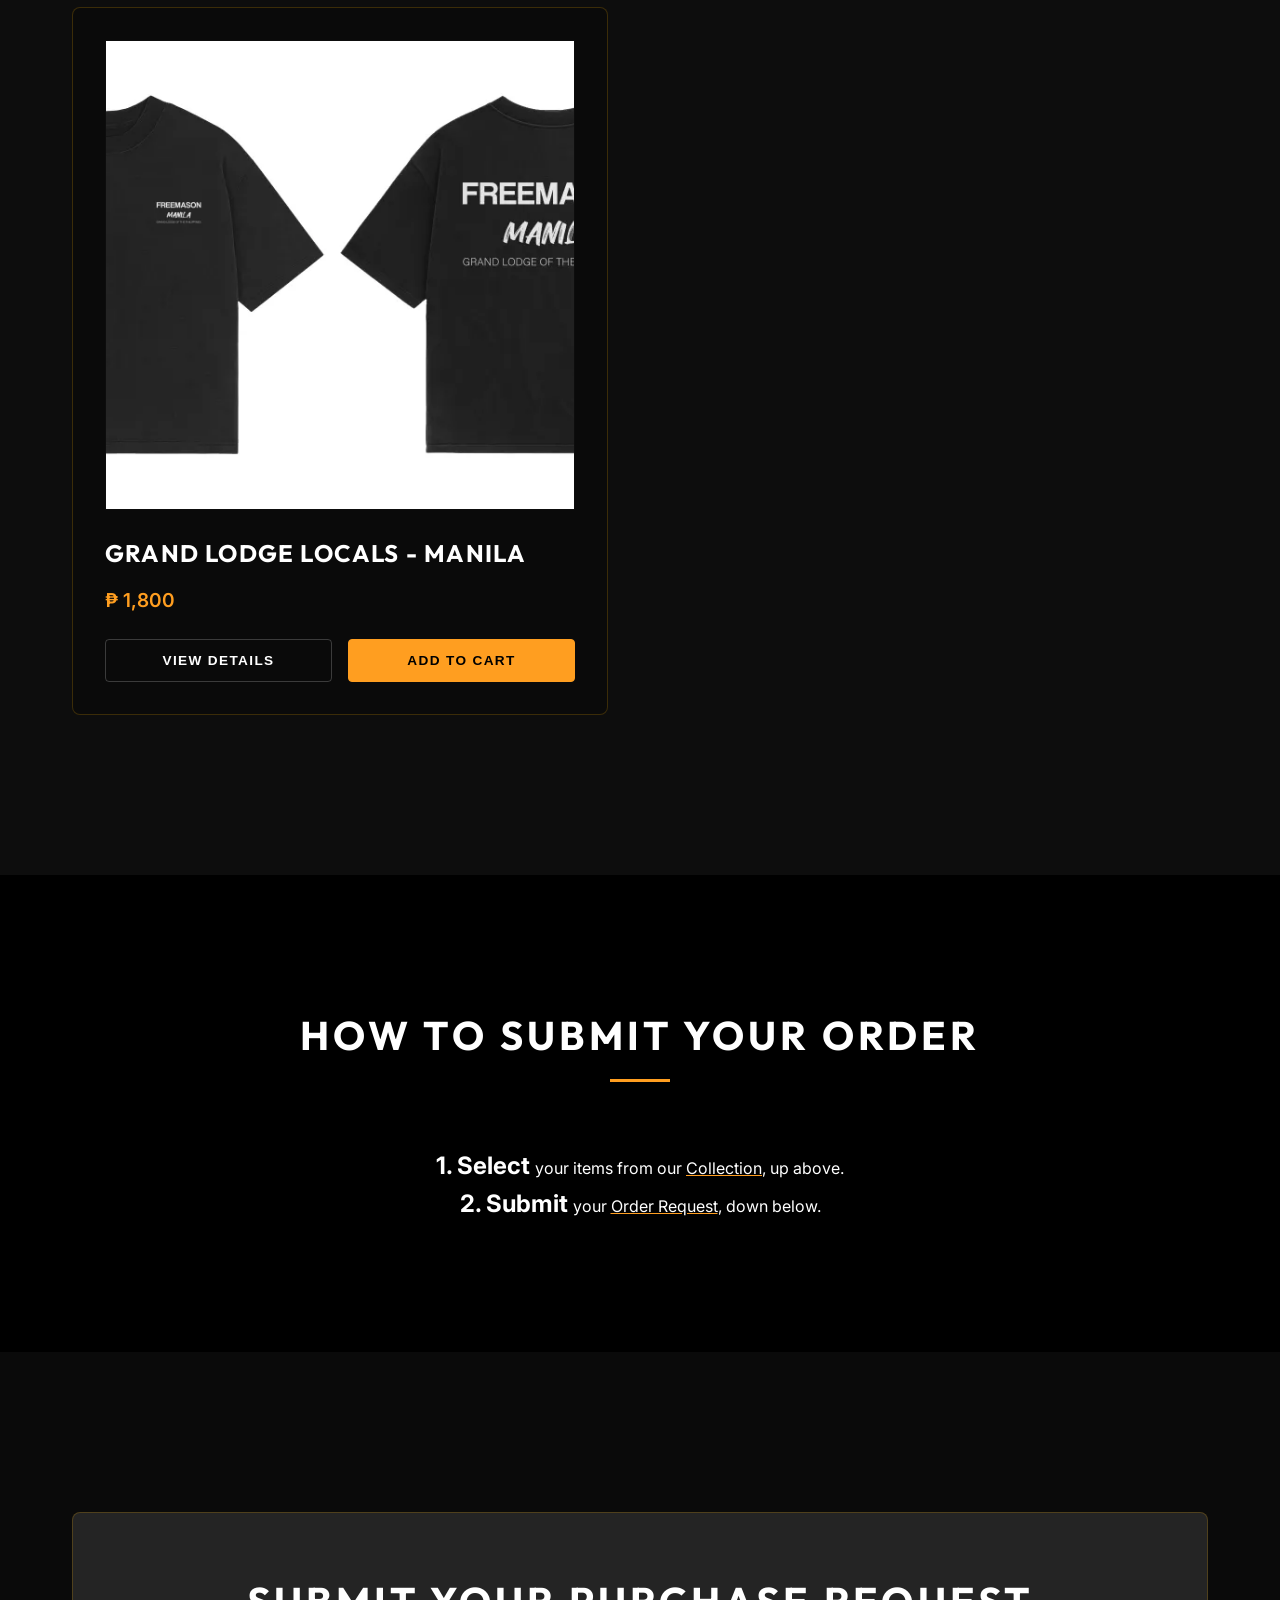
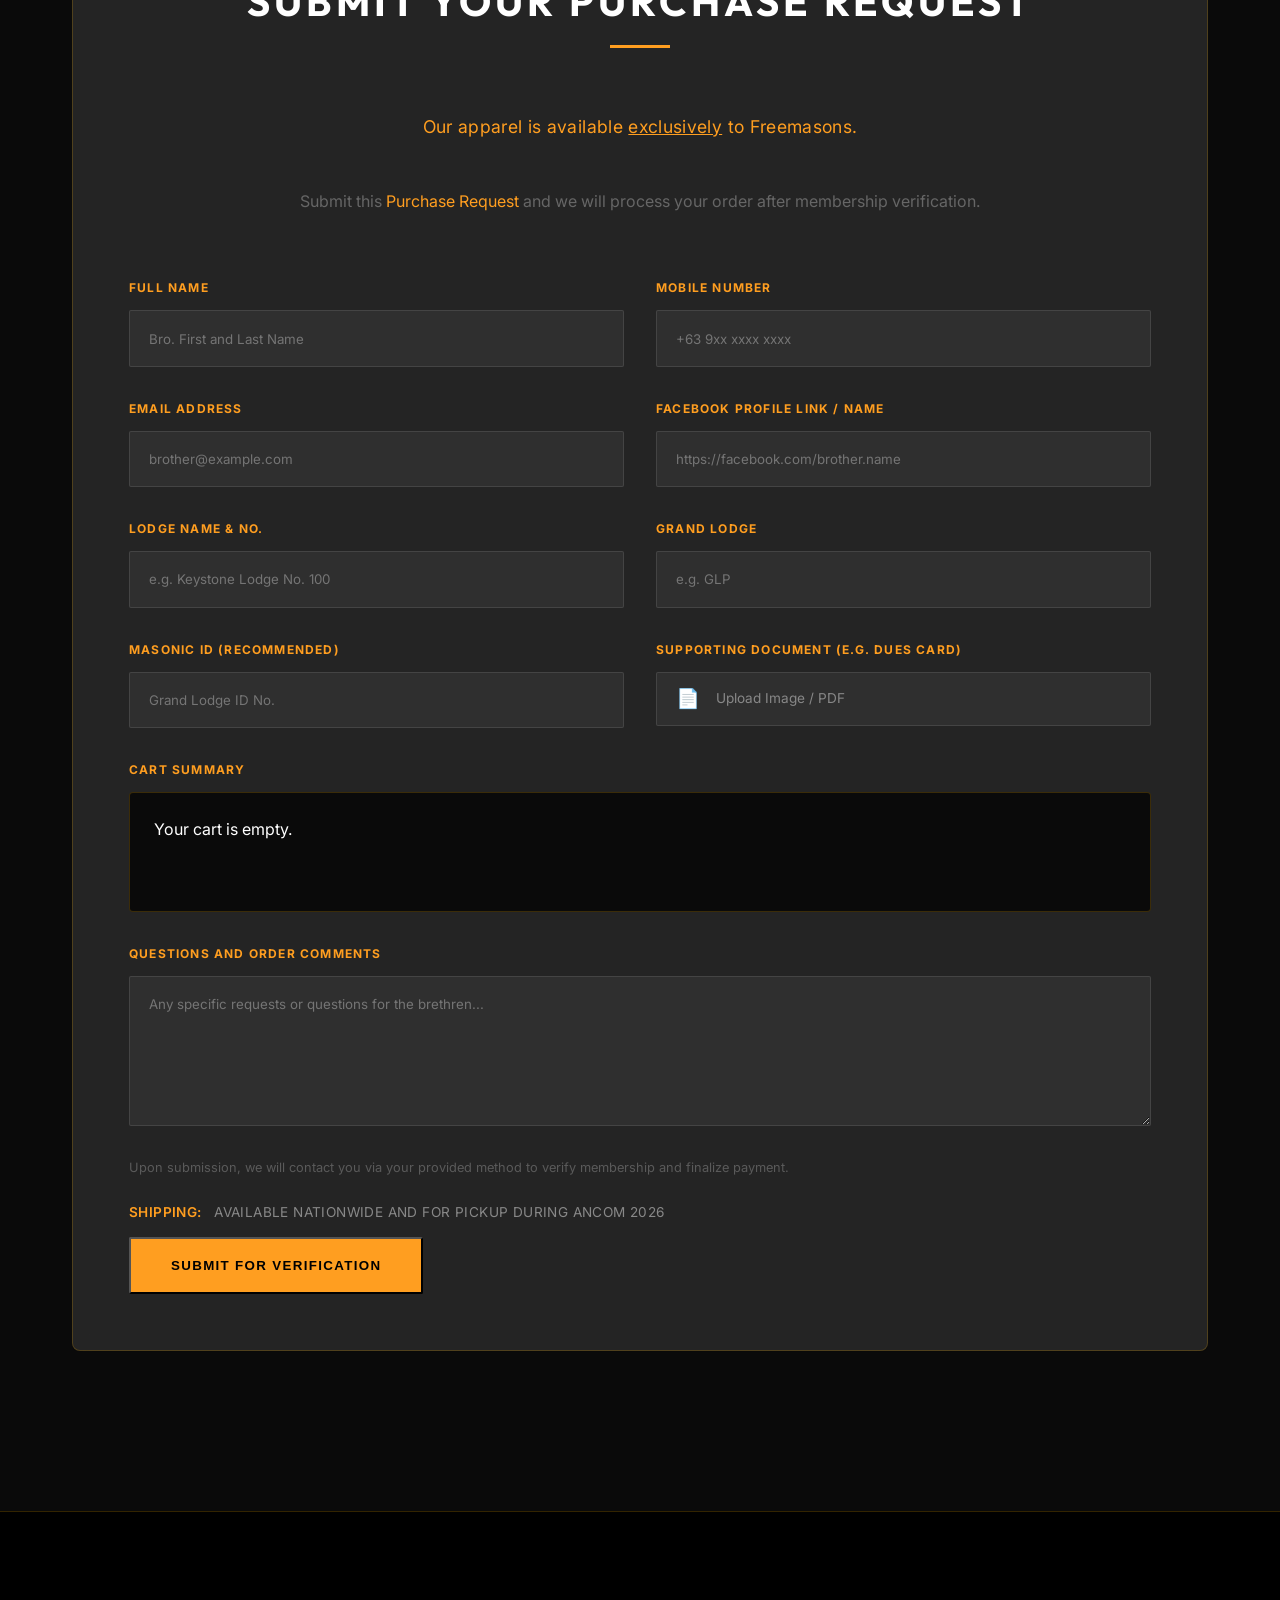
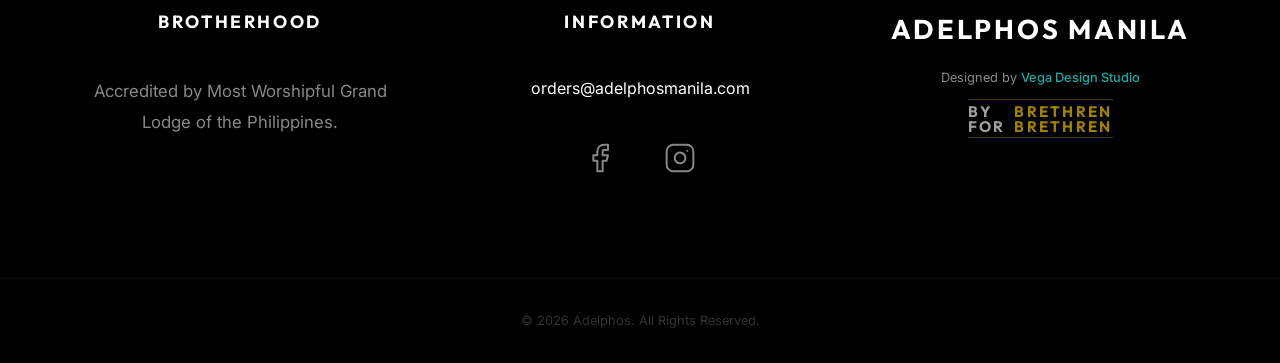
<file: product-detail.html>
<!DOCTYPE html>
<html lang="en">

<head>
    <meta charset="UTF-8">
    <meta name="viewport" content="width=device-width, initial-scale=1.0">
    <title>Product Details | ADELPHOS</title>
    <link rel="preconnect" href="https://fonts.googleapis.com">
    <link rel="preconnect" href="https://fonts.gstatic.com" crossorigin>
    <link
        href="https://fonts.googleapis.com/css2?family=Inter:wght@300;400;600&family=Outfit:wght@300;600;700&display=swap"
        rel="stylesheet">
    <link rel="stylesheet" href="assets/css/style.css">
    <link rel="icon" type="image/svg+xml"
        href="data:image/svg+xml,<svg xmlns='http://www.w3.org/2000/svg' viewBox='0 0 100 100'><text y='.9em' font-size='90'>A</text></svg>">
</head>

<body>
    <header id="site-header">
        <nav class="container">
            <div class="logo">
                <a href="index.html">
                    <img src="assets/img/brand.webp" alt="ADELPHOS Branding" class="nav-brand">
                </a>
            </div>
            <ul class="nav-links">
                <li><a href="index.html#shop">Collection</a></li>
                <li><a href="index.html#checkout">Checkout</a></li>
            </ul>
            <div class="cart-btn-container">
                <button id="view-cart" class="btn-cart">
                    <span class="desktop-text">Cart</span>
                    <span id="cart-count" class="cart-count" style="display: none;">0</span>
                    <span class="mobile-icon">
                        <svg width="24" height="24" viewBox="0 0 24 24" fill="none" stroke="currentColor"
                            stroke-width="2" stroke-linecap="round" stroke-linejoin="round">
                            <line x1="3" y1="12" x2="21" y2="12"></line>
                            <line x1="3" y1="6" x2="21" y2="6"></line>
                            <line x1="3" y1="18" x2="21" y2="18"></line>
                        </svg>
                    </span>
                </button>
                <div id="cart-dropdown" class="cart-dropdown">
                    <div class="cart-dropdown-header">
                        <h3 class="desktop-text">Selection</h3>
                        <h3 class="mobile-icon">Menu</h3>
                        <button id="close-cart" class="btn-close">&times;</button>
                    </div>
                    <div class="mobile-nav-links">
                        <a href="index.html#shop" class="btn-secondary mobile-link">View Collection</a>
                        <a href="index.html#checkout" class="btn-primary mobile-link"
                            style="background: var(--clr-contrast); color: var(--clr-bg); border: none;">Submit An
                            Order</a>
                    </div>
                    <div id="cart-items" class="cart-items">
                        <p class="empty-msg">No items selected.</p>
                    </div>
                    <div class="cart-dropdown-footer">
                        <div class="cart-total">Total: <span id="cart-total-value">₱0</span></div>
                        <a href="index.html#checkout" class="btn-primary full-width mobile-link">Submit Order</a>
                    </div>
                </div>
            </div>
        </nav>
    </header>

    <main class="container" style="padding-top: 120px; padding-bottom: 80px;">
        <div class="detail-page-wrapper">
            <div class="detail-left-column">
                <a href="index.html#shop" class="back-link">&larr; Back to Collection</a>
                <div class="detail-image-section glass">
                    <img id="detail-img" src="" alt="Product Image">
                </div>
                <div class="quality-content subtle-quality">
                    <!--  -->
                    <p class="quality-text">Our apparel features premium graphics designed by us. Made with breathable,
                        high-quality materials for durability, comfort, and style.</p>
                </div>
            </div>
            <div class="detail-info-section">
                <h1 id="detail-name" class="detail-title">Loading...</h1>
                <p id="detail-price" class="detail-price">₱ 0</p>
                <div class="detail-divider"></div>
                <p id="detail-desc" class="detail-description">Please wait while we load the brotherhood apparel
                    details.</p>

                <div class="">
                    <div class="form-group">
                        <label for="detail-size">Select Your Size</label>
                        <select id="detail-size" class="detail-select">
                            <option value="S">Small</option>
                            <option value="M">Medium</option>
                            <option value="L" selected>Large</option>
                            <option value="XL">XL</option>
                            <option value="2XL">2XL</option>
                            <option value="3XL">3XL</option>
                        </select>
                    </div>
                </div>

                <div class="detail-actions">
                    <button id="detail-add-btn" class="btn-primary btn-large">Add to Cart</button>
                </div>
                <div class="detail-meta">
                    <p><span>Shipping:</span> Available nationwide and for pickup during ANCOM 2026</p>
                </div>
            </div>
        </div>
    </main>

    <footer>
        <div class="container footer-grid">
            <div class="footer-links">
                <h4>Information</h4>
                <p>orders@adelphosmanila.com</p>
                <div class="social-links">
                    <a href="https://www.facebook.com/people/Adelphos-Apparel/61550505397979/" target="_blank"
                        class="social-link" aria-label="Facebook">
                        <svg width="32" height="32" viewBox="0 0 24 24" fill="none" stroke="currentColor"
                            stroke-width="1.5" stroke-linecap="round" stroke-linejoin="round">
                            <path d="M18 2h-3a5 5 0 0 0-5 5v3H7v4h3v8h4v-8h3l1-4h-4V7a1 1 0 0 1 1-1h3z"></path>
                        </svg>
                    </a>
                    <a href="https://www.instagram.com/adelphos_apparel/" target="_blank" class="social-link"
                        aria-label="Instagram">
                        <svg width="32" height="32" viewBox="0 0 24 24" fill="none" stroke="currentColor"
                            stroke-width="1.5" stroke-linecap="round" stroke-linejoin="round">
                            <rect x="2" y="2" width="20" height="20" rx="5" ry="5"></rect>
                            <path d="M16 11.37A4 4 0 1 1 12.63 8 4 4 0 0 1 16 11.37z"></path>
                            <line x1="17.5" y1="6.5" x2="17.51" y2="6.5"></line>
                        </svg>
                    </a>
                </div>
            </div>
            <div class="footer-accreditation">
                <h4>Brotherhood</h4>
                <p>Accredited by Master Worshipful of the Grand Lodge of the Philippines</p>
            </div>
            <div class="footer-brand">
                <h3>ADELPHOS MANILA</h3>
                <p class="footer-attribution">Designed by <span class="brand-highlight">Vega Design Studio</span></p>
                <div class="motto-square">
                    <div class="motto-line">
                        <span>BY</span>
                        <span class="masonic-blue">BRETHREN</span>
                    </div>
                    <div class="motto-line">
                        <span>FOR</span>
                        <span class="masonic-blue">BRETHREN</span>
                    </div>
                </div>
            </div>
        </div>
        <div class="footer-bottom">
            <p>&copy; 2026 Adelphos. All Rights Reserved.</p>
        </div>
    </footer>

    <script src="assets/js/logic.js"></script>
</body>

</html>
</file>
<file: assets/css/style.css>
:root {
    /* STRICT PALETTE: BLACK, WHITE, GOLDEN AMBER */
    --clr-bg: #000000;
    --clr-surface: #0a0a0a;
    --clr-contrast: #ffffff;
    --clr-primary: #ff9e20;
    /* Golden Amber */
    --clr-accent: #ffca28;
    --clr-primary-grad: linear-gradient(135deg, #ffb300 0%, #ff8f00 100%);
    --clr-glass: rgba(255, 255, 255, 0.03);
    /* Fonts */
    --font-head: 'Outfit', sans-serif;
    --font-body: 'Inter', sans-serif;
    /* Borders */
    --border-subtle: 1px solid rgba(255, 179, 0, 0.2);
    /* Amber-tinted border */
}

* {
    margin: 0;
    padding: 0;
    box-sizing: border-box;
}

img {
    max-width: 100%;
    height: auto;
    display: block;
    justify-self: center;
}

body {
    background-color: var(--clr-bg);
    color: var(--clr-contrast);
    font-family: var(--font-body);
    line-height: 1.6;
    overflow-x: hidden;
}

h1,
h2,
h3,
h4 {
    font-family: var(--font-head);
    font-weight: 700;
    text-transform: uppercase;
    letter-spacing: 0.1em;
}

.container {
    max-width: 1200px;
    margin: 0 auto;
    padding: 0 2rem;
}

/* Nav */
header {
    position: fixed;
    top: 0;
    width: 100%;
    z-index: 1000;
    padding: 1.5rem 0;
    background: rgba(10, 10, 10);
    border-bottom: var(--border-subtle);
}

nav {
    display: flex;
    justify-content: space-between;
    align-items: center;
}

.logo {
    display: flex;
    align-items: center;
    gap: 1rem;
    font-family: var(--font-head);
    font-weight: 700;
    font-size: 1.5rem;
    letter-spacing: 0.2em;
    color: var(--clr-contrast);
}


.nav-brand {
    height: 60px;
    /* Premium sizing */
    width: auto;
    filter: brightness(1.1);
}

nav ul.nav-links {
    display: flex;
    list-style: none;
    gap: 3rem;
}

nav ul li a {
    text-decoration: none;
    color: var(--clr-contrast);
    font-size: 0.9rem;
    font-weight: 600;
    text-transform: uppercase;
    transition: color 0.3s;
}

nav ul.nav-links li a:hover {
    color: var(--clr-primary);
}

/* Mobile nav links inside cart */
.mobile-nav-links {
    display: none;
}

.mobile-icon {
    display: none;
}

.desktop-text {
    display: block;
}

.cart-btn-container {
    position: relative;
}

.cart-count {
    position: absolute;
    top: -8px;
    right: -8px;
    background: #fff;
    color: #000;
    font-size: 0.7rem;
    font-weight: 700;
    width: 20px;
    height: 20px;
    border-radius: 50%;
    display: flex;
    align-items: center;
    justify-content: center;
    border: 2px solid var(--clr-bg);
    z-index: 5;
}

.btn-cart {
    background: var(--clr-primary);
    border: none;
    padding: 0.5rem 1.2rem;
    border-radius: 4px;
    font-weight: 700;
    text-transform: uppercase;
    cursor: pointer;
    color: var(--clr-bg);
    transition: all 0.3s;
}

.btn-cart:hover {
    background: #ffa000;
    box-shadow: 0 0 15px rgba(255, 179, 0, 0.4);
}

.cart-dropdown {
    position: absolute;
    top: calc(100% + 1rem);
    right: 0;
    width: 350px;
    padding: 2rem;
    display: none;
    flex-direction: column;
    gap: 1.5rem;
    z-index: 2000;
    animation: fadeIn 0.3s ease-out;
    background: #0a0a0a !important;
    border: 1px solid var(--clr-primary);
    box-shadow: 0 20px 60px rgba(0, 0, 0, 1);
    opacity: 1 !important;
    backdrop-filter: none !important;
}

.cart-dropdown.show {
    display: flex;
}

.cart-dropdown-header {
    display: flex;
    justify-content: space-between;
    align-items: center;
    border-bottom: var(--border-subtle);
    padding-bottom: 1rem;
}

.btn-close {
    background: transparent;
    border: none;
    color: var(--clr-contrast);
    font-size: 1.5rem;
    cursor: pointer;
    line-height: 1;
}

.cart-items {
    max-height: 300px;
    overflow-y: auto;
    display: flex;
    flex-direction: column;
    gap: 1rem;
}

.cart-item {
    display: flex;
    gap: 1.2rem;
    align-items: center;
    padding: 1.5rem 0;
    border-bottom: var(--border-subtle);
}

.cart-item-thumb {
    flex-shrink: 0;
}

.cart-item-thumb img {
    width: 65px;
    height: 65px;
    border-radius: 4px;
    object-fit: cover;
    border: 1px solid rgba(255, 158, 32, 0.2);
    background: #000;
}

.item-details {
    display: flex;
    flex-direction: column;
    gap: 0.6rem;
    flex: 1;
}

.item-details h4 {
    font-size: 0.9rem;
    color: var(--clr-contrast);
    line-height: 1.2;
}

.quantity-controls {
    display: flex;
    align-items: center;
    gap: 0.8rem;
    background: rgba(255, 255, 255, 0.05);
    padding: 0.3rem 0.5rem;
    border-radius: 4px;
    width: fit-content;
}

.btn-qty {
    background: transparent;
    border: none;
    color: var(--clr-primary);
    font-size: 1.1rem;
    cursor: pointer;
    font-weight: 700;
    transition: transform 0.2s;
    width: 24px;
    height: 24px;
    display: flex;
    align-items: center;
    justify-content: center;
}

.btn-qty:hover {
    transform: scale(1.2);
}

.qty-val {
    font-size: 0.9rem;
    font-weight: 600;
    min-width: 1rem;
    text-align: center;
}

.btn-remove-lite {
    background: transparent;
    border: 1px solid rgba(255, 255, 255, 0.1);
    color: rgba(255, 255, 255, 0.5);
    cursor: pointer;
    font-size: 0.7rem;
    padding: 0.3rem 0.6rem;
    text-transform: uppercase;
    transition: all 0.3s;
    border-radius: 2px;
}

.btn-remove-lite:hover {
    border-color: var(--clr-primary);
    color: var(--clr-primary);
}

.cart-dropdown-footer {
    border-top: var(--border-subtle);
    padding-top: 1rem;
    display: flex;
    flex-direction: column;
    gap: 1rem;
}

.cart-total {
    display: flex;
    justify-content: space-between;
    font-weight: 700;
    text-transform: uppercase;
    font-size: 0.9rem;
}

/* Event Banner V2 */
.event-banner-v2 {
    width: 100%;
    height: 600px;
    position: relative;
    overflow: hidden;
    display: flex;
    align-items: center;
    justify-content: center;
    border-bottom: var(--border-subtle);
    margin-top: 100px;
}

.banner-panels {
    position: absolute;
    top: 0;
    left: 0;
    width: 100%;
    height: 100%;
    display: flex;
}

.panel {
    flex: 1;
    background-size: cover;
    background-position: center;
    transition: transform 10s linear;
    position: relative;
}

.panel::after {
    content: '';
    position: absolute;
    top: 0;
    left: 0;
    width: 100%;
    height: 100%;
    background: linear-gradient(to bottom, rgba(0, 0, 0, 0.4), rgba(0, 0, 0, 0.7));
    transition: opacity 0.5s;
}

.event-banner-v2:hover .panel {
    transform: scale(1.1);
}

.banner-overlay-card {
    position: relative;
    z-index: 10;
    padding: 3rem;
    max-width: 750px;
    text-align: center;
    border: 1px solid rgba(255, 158, 32, 0.3);
    animation: fadeInUp 1s ease-out;
}

.banner-pre {
    text-transform: uppercase;
    letter-spacing: 0.3em;
    font-size: 1rem;
    color: #fff;
    margin-bottom: 0.5rem;
    font-weight: 600;
}

.banner-tag {
    color: var(--clr-primary);
    text-transform: uppercase;
    font-weight: 700;
    letter-spacing: 0.3em;
    font-size: 1.3rem;
    margin-bottom: 1rem;
}

.banner-heading {
    font-size: 5rem;
    margin-bottom: 0.5rem;
    background: linear-gradient(to right, var(--clr-primary), var(--clr-accent));
    -webkit-background-clip: text;
    -webkit-text-fill-color: transparent;
    text-shadow: 0 10px 20px rgba(0, 0, 0, 0.3);
}

.banner-location {
    font-size: 1.2rem;
    color: var(--clr-contrast);
    letter-spacing: 0.1em;
    margin-bottom: 0.2rem;
}

.banner-date {
    font-size: 1rem;
    color: var(--clr-primary);
    font-weight: 600;
    margin-bottom: 1.5rem;
}

.banner-desc {
    font-size: 0.9rem;
    color: #bbb;
    line-height: 1.6;
    margin-bottom: 2rem;
    font-style: italic;
}

@keyframes fadeInUp {
    from {
        opacity: 0;
        transform: translateY(30px);
    }

    to {
        opacity: 1;
        transform: translateY(0);
    }
}

@media (max-width: 768px) {
    .event-banner-v2 {
        height: auto;
        padding: 4rem 1rem;
    }

    .banner-panels {
        flex-direction: column;
    }

    .banner-heading {
        font-size: 2.5rem;
    }
}

/* Hero Section */
.hero-section {
    min-height: calc(100vh - 200px);
    display: flex;
    align-items: center;
    padding-top: 60px;
    /* Dramatic offset for fixed header */
    padding-bottom: 60px;
    position: relative;
    /* Spotlight background fallback */
    background: radial-gradient(circle at bottom, #212121 0%, #000000 60%);
    overflow: hidden;
}

.hero-section::before {
    content: "";
    position: absolute;
    bottom: 0px;
    left: -50%;
    width: 200%;
    height: 60%;
    background-image: linear-gradient(45deg, rgba(255, 179, 0, 0.15) 25%, transparent 25%), linear-gradient(-45deg, rgba(255, 179, 0, 0.15) 25%, transparent 25%), linear-gradient(45deg, transparent 75%, rgba(255, 179, 0, 0.15) 75%), linear-gradient(-45deg, transparent 75%, rgba(255, 179, 0, 0.15) 75%);
    background-size: 200px 200px;
    background-repeat: repeat;
    transform: perspective(400px) rotateX(35deg);
    transform-origin: center bottom;
    mask-image: linear-gradient(to top, rgb(0, 0, 0) 0%, rgba(0, 0, 0, 0) 80%);
    pointer-events: none;
    z-index: 1;
}

.hero-content {
    text-align: center;
    z-index: 2;
    display: flex;
    flex-direction: column;
    align-items: center;
    gap: 2rem;
}

.hero-logo {
    width: 250px;
    /* Balanced centerpiece width */
    height: auto;
    margin-bottom: 2rem;
    mix-blend-mode: screen;
    /* Blend black background away */
    /* filter: drop-shadow(0 0 50px rgba(255, 179, 0, 0.3)); */
    animation: fadeInScale 1.5s ease-out forwards;
}

@keyframes fadeInScale {
    from {
        opacity: 0;
        transform: scale(0.8);
    }

    to {
        opacity: 1;
        transform: scale(1);
    }
}

.hero-content h1 {
    font-size: 3.5rem;
    line-height: 1;
    margin-bottom: 1.5rem;
    color: var(--clr-primary);
    text-shadow: 0 10px 20px rgba(0, 0, 0, 0.5);
}

.tagline {
    font-size: 1.2rem;
    color: #888;
    margin-bottom: 3rem;
    max-width: 600px;
    margin-left: auto;
    margin-right: auto;
}

.hero-btns {
    display: flex;
    gap: 1.5rem;
    justify-content: center;
}

.btn-primary {
    background: var(--clr-primary);
    color: var(--clr-bg);
    padding: 1.2rem 2.5rem;
    text-decoration: none;
    text-align: center;
    font-weight: 700;
    border-radius: 2px;
    text-transform: uppercase;
    letter-spacing: 0.1em;
    transition: transform 0.3s cubic-bezier(0.4, 0, 0.2, 1), box-shadow 0.3s cubic-bezier(0.4, 0, 0.2, 1);
}

.btn-primary:hover {
    background: #ffa000;
    transform: translateY(-5px);
    box-shadow: 0 10px 30px rgba(255, 179, 0, 0.3);
}

.btn-secondary {
    border: 1px solid var(--clr-contrast);
    color: var(--clr-contrast);
    padding: 1.2rem 2.5rem;
    text-decoration: none;
    font-weight: 700;
    border-radius: 2px;
    text-transform: uppercase;
    transition: all 0.3s cubic-bezier(0.4, 0, 0.2, 1);
}

.btn-secondary:hover {
    background: var(--clr-contrast);
    color: var(--clr-bg);
}

/* Shop Section */
.shop-section {
    padding: 10rem 0;
    background: #0d0d0d;
}

.section-title {
    font-size: 2.5rem;
    text-align: center;
    margin-bottom: 5rem;
    position: relative;
}

.section-title::after {
    content: '';
    position: absolute;
    bottom: -15px;
    left: 50%;
    transform: translateX(-50%);
    width: 60px;
    height: 3px;
    background: var(--clr-primary);
}

.product-grid {
    display: grid;
    grid-template-columns: repeat(2, 1fr);
    gap: 4rem;
}

.product-card {
    background: var(--clr-surface);
    border: var(--border-subtle);
    padding: 2rem;
    border-radius: 8px;
    transition: all 0.5s cubic-bezier(0.175, 0.885, 0.32, 1.275);
    display: flex;
    flex-direction: column;
    position: relative;
    overflow: hidden;
    cursor: pointer;
}

.product-card:hover {
    transform: translateY(-15px) scale(1.02);
    border-color: var(--clr-primary);
    background: rgba(255, 179, 0, 0.03);
    box-shadow: 0 20px 40px rgba(0, 0, 0, 0.6), 0 0 20px rgba(255, 179, 0, 0.1);
}

.product-img {
    width: 100%;
    aspect-ratio: 1/1;
    background: #000;
    margin-bottom: 1.5rem;
    display: flex;
    align-items: center;
    justify-content: center;
    position: relative;
    overflow: hidden;
    border: 1px solid rgba(255, 255, 255, 0.05);
}

.product-img img {
    width: 100%;
    height: 100%;
    object-fit: cover;
    padding: 0;
    opacity: 1;
    transition: all 0.5s ease;
}

.product-card:hover .product-img img {
    transform: scale(1.1);
    opacity: 1;
}

/* Removed product-img::after spotlight to keep line art crisp */

.product-info h3 {
    font-size: 1.5rem;
    margin-bottom: 0.75rem;
    text-transform: uppercase;
    letter-spacing: 0.05em;
}

.product-price {
    font-size: 1.2rem;
    font-weight: 600;
    color: var(--clr-primary);
    margin-bottom: 1.5rem;
}

.product-actions {
    display: flex;
    gap: 1rem;
    margin-top: auto;
}

.btn-card-primary,
.btn-card-secondary {
    flex: 1;
    padding: 0.8rem 0.5rem;
    font-size: 0.85rem;
    text-transform: uppercase;
    letter-spacing: 0.1em;
    font-weight: 700;
    cursor: pointer;
    transition: all 0.3s cubic-bezier(0.4, 0, 0.2, 1);
    border-radius: 4px;
}

.btn-card-primary {
    background: var(--clr-primary);
    color: var(--clr-bg);
    border: 1px solid var(--clr-primary);
}

.btn-card-primary:hover {
    background: #fff;
    color: #000;
    border-color: #fff;
}

.btn-card-secondary {
    background: transparent;
    color: #fff;
    border: 1px solid rgba(255, 255, 255, 0.2);
}

.btn-card-secondary:hover {
    border-color: var(--clr-primary);
    color: var(--clr-primary);
}

.btn-add-cart {
    margin-top: auto;
    background: var(--clr-primary);
    border: none;
    color: var(--clr-bg);
    padding: 1rem;
    width: 100%;
    cursor: pointer;
    font-weight: 700;
    text-transform: uppercase;
    transition: all 0.3s cubic-bezier(0.4, 0, 0.2, 1);
    border-radius: 2px;
}

.btn-add-cart:hover {
    background: #ffa000;
    transform: translateY(-2px);
    box-shadow: 0 5px 15px rgba(255, 179, 0, 0.4);
}

.btn-add-cart.active {
    background: var(--clr-contrast);
    color: var(--clr-bg);
}

/* Process Section */
.process-section {
    padding: 8rem 0;
    background: var(--clr-bg);
    text-align: center;
}

.process-grid {
    display: grid;
    grid-template-columns: repeat(4, 1fr);
    gap: 2rem;
    margin-top: 4rem;
}

.process-card {
    display: flex;
    flex-direction: column;
    align-items: center;
    text-align: center;
    gap: 1.5rem;
}

.step-indicator {
    position: relative;
    width: 100%;
    display: flex;
    justify-content: center;
    align-items: center;
}

.step-blob {
    width: 50px;
    height: 50px;
    background: var(--clr-primary);
    border-radius: 50%;
    display: flex;
    align-items: center;
    justify-content: center;
    color: var(--clr-bg);
    font-weight: 700;
    font-size: 1.2rem;
    position: relative;
    z-index: 2;
    box-shadow: 0 0 20px rgba(255, 179, 0, 0.4);
}

.step-line {
    position: absolute;
    top: 50%;
    left: 50%;
    width: 100%;
    height: 1px;
    background: rgba(255, 179, 0, 0.3);
    z-index: 1;
}

.step-content h3 {
    font-size: 0.9rem;
    margin-bottom: 0.75rem;
    color: var(--clr-contrast);
}

.step-content p {
    font-size: 0.85rem;
    color: #666;
    line-height: 1.5;
}

/* Checkout Section */
.checkout-section {
    padding: 10rem 0;
    background: var(--clr-surface);
    /* Darker background for checkout */
}

.glass {
    background: rgba(255, 255, 255, 0.11);
    backdrop-filter: blur(11px);
    border: var(--border-subtle);
    padding: 3.5rem;
    border-radius: 8px;
    z-index: 10;
}

.subtitle {
    text-align: center;
    color: #666;
    margin-bottom: 4rem;
}

.subtitle-2 {
    text-align: center;
    color: var(--clr-primary);
    margin: 0 auto 3rem;
    max-width: 700px;
    font-size: 1.1rem;
    line-height: 1.6;
    font-weight: 400;
    letter-spacing: 0.02em;
}

.big-text {
    font-size: 1.5rem;
    font-weight: 700;
}


@keyframes fadeInScale {
    from {
        opacity: 0;
        transform: scale(0.9);
    }

    to {
        opacity: 1;
        transform: scale(1);
    }
}

@media (max-width: 768px) {
    .quality-content {
        padding: 2rem 1.5rem;
    }

    .quality-text {
        font-size: 1.1rem;
        font-weight: 600;
    }
}

.form-grid {
    display: grid;
    grid-template-columns: 1fr 1fr;
    gap: 2rem;
}

.form-group {
    display: flex;
    flex-direction: column;
    gap: 0.8rem;
}

.full-width {
    grid-column: span 2;
}

label {
    text-transform: uppercase;
    font-size: 0.75rem;
    font-weight: 700;
    color: var(--clr-primary);
    letter-spacing: 0.1em;
}

input,
textarea {
    background: rgba(255, 255, 255, 0.05);
    border: 1px solid rgba(255, 255, 255, 0.1);
    padding: 1.2rem;
    color: #fff;
    font-family: inherit;
    border-radius: 2px;
}

input:focus {
    outline: none;
    border-color: var(--clr-primary);
}

.file-upload-wrapper {
    position: relative;
    width: 100%;
    min-height: 3.4rem;
    overflow: hidden;
    background: rgba(255, 255, 255, 0.05);
    border: 1px solid rgba(255, 255, 255, 0.1);
    border-radius: 2px;
    cursor: pointer;
    transition: all 0.3s;
    display: flex;
    align-items: center;
}

.file-upload-wrapper:hover {
    border-color: var(--clr-primary);
    background: rgba(255, 179, 0, 0.05);
}

.file-input {
    position: absolute;
    width: 100%;
    height: 100%;
    opacity: 0;
    cursor: pointer;
    z-index: 2;
}

.file-upload-display {
    position: absolute;
    top: 0;
    left: 0;
    width: 100%;
    height: 100%;
    display: flex;
    align-items: center;
    gap: 1rem;
    padding: 0 1.2rem;
    z-index: 1;
    pointer-events: none;
}

.file-icon {
    font-size: 1.2rem;
    color: var(--clr-primary);
}

.file-name {
    font-size: 0.85rem;
    color: #888;
    white-space: nowrap;
    overflow: hidden;
    text-overflow: ellipsis;
}

.file-upload-wrapper.has-file .file-name {
    color: #fff;
}

.visual-cart-form {
    background: #0a0a0a;
    border: 1px solid rgba(255, 179, 0, 0.2);
    padding: 1.5rem;
    border-radius: 4px;
    display: flex;
    flex-direction: column;
    gap: 1.5rem;
    min-height: 120px;
    opacity: 1 !important;
    backdrop-filter: none !important;
}

.visual-item-card {
    background: rgba(255, 255, 255, 0.02);
    border: 1px solid rgba(255, 255, 255, 0.05);
    padding: 1.5rem;
    border-radius: 4px;
    display: flex;
    align-items: center;
    gap: 2rem;
    position: relative;
    transition: all 0.3s ease;
}

.visual-item-card:hover {
    background: rgba(255, 255, 255, 0.04);
    border-color: rgba(255, 179, 0, 0.3);
}

.visual-item-thumb {
    flex-shrink: 0;
}

.visual-item-thumb img {
    width: 120px;
    height: 120px;
    border-radius: 4px;
    object-fit: cover;
    border: 1px solid rgba(212, 175, 55, 0.2);
    background: #000;
}

.visual-item-info {
    flex: 1;
    display: flex;
    flex-direction: column;
    gap: 0.8rem;
}

.visual-item-card h4 {
    font-size: 1.1rem;
    margin-bottom: 0;
    color: var(--clr-contrast);
}

.visual-item-card p.item-price {
    font-size: 1rem;
    font-weight: 700;
    color: var(--clr-primary);
}

.visual-item-controls {
    display: flex;
    flex-wrap: wrap;
    align-items: center;
    gap: 1.5rem;
    margin-top: 0.5rem;
}

#order-comments {
    min-height: 150px;
}

.disclaimer {
    margin-bottom: 1.5rem;
    font-size: 0.8rem;
    color: #5a5a5a;
    /* text-align: center; */
}

/* Footer */
footer {
    background: #000;
    padding: 6rem 0 2rem;
    border-top: var(--border-subtle);
}

.footer-grid {
    display: grid;
    grid-template-columns: repeat(3, 1fr);
    gap: 4rem;
    align-items: start;
    text-align: center;
}

.footer-brand {
    text-align: center;
}

.footer-brand h3 {
    font-size: 1.7rem;
    letter-spacing: 0.1em;
    /* margin-bottom: 1.5rem; */
}

.footer-brand p {
    color: #888;
    margin-top: 1rem;
    font-size: .8rem;
}

.brand-highlight {
    color: rgb(21, 170, 170);
    font-weight: 500;
}

.masonic-blue {
    color: #a18101;
    font-weight: inherit;
}

.motto-square {
    margin: .7rem auto 0;
    display: flex;
    flex-direction: column;
    width: 145px;
    font-family: 'Outfit', sans-serif;
    font-weight: 700;
    font-size: 0.95rem;
    line-height: 1;
    letter-spacing: 0.15em;
    padding: .2rem 0;
    border-top: 1px solid rgba(247, 198, 2, 0.3);
    border-bottom: 1px solid rgba(247, 198, 2, 0.3);
    color: rgb(159, 159, 159);
}

.motto-line {
    display: flex;
    justify-content: space-between;
}

.footer-links {
    text-align: center;
}


.footer-links a {
    text-decoration: none;
    color: #888;
}

.footer-links a:hover {
    color: var(--clr-primary);
}

.footer-links h4,
.footer-social h4,
.footer-accreditation h4 {
    font-size: 1.1rem;
    text-transform: uppercase;
    letter-spacing: 0.15em;
    margin-bottom: 2.5rem;
}

.social-links {
    display: flex;
    gap: 3rem;
    margin-top: 2.5rem;
    justify-content: center;
}

.social-link {
    color: #888;
    transition: all 0.3s ease;
}

.social-link:hover {
    color: var(--clr-primary);
    transform: translateY(-3px);
}

.footer-accreditation {
    text-align: center;
}

.footer-accreditation p {
    color: #888;
    font-size: 1.05rem;
    line-height: 1.8;
    margin-top: 2rem;
    max-width: 300px;
    margin-left: auto;
    margin-right: auto;
}

.footer-bottom {
    margin-top: 6rem;
    text-align: center;
    padding-top: 2rem;
    border-top: 1px solid rgba(255, 255, 255, 0.05);
    color: #333;
    font-size: 0.8rem;
}

/* Animations */
@keyframes fadeIn {
    from {
        opacity: 0;
        transform: translateY(20px);
    }

    to {
        opacity: 1;
        transform: translateY(0);
    }
}

.reveal-text {
    animation: fadeIn 1.2s ease-out forwards;
}

/* Toast Notification */
.toast {
    position: fixed;
    bottom: 2rem;
    right: 2rem;
    background: var(--clr-surface);
    border: 1px solid var(--clr-primary);
    border-radius: 4px;
    padding: 1.2rem 1.5rem;
    box-shadow: 0 10px 40px rgba(0, 0, 0, 0.9), 0 0 20px rgba(255, 179, 0, 0.15);
    z-index: 5000;
    transform: translateX(120%);
    /* Hide off-screen to the right by default */
    opacity: 0;
    transition: transform 0.6s cubic-bezier(0.68, -0.55, 0.265, 1.55), opacity 0.6s ease;
    display: flex;
    max-width: 400px;
}

.toast.show {
    transform: translateX(0);
    opacity: 1;
}

.toast-content {
    display: flex;
    align-items: flex-start;
    gap: 1rem;
    width: 100%;
}

.toast-icon {
    font-size: 1.5rem;
    margin-top: -0.2rem;
}

.toast-text {
    flex: 1;
}

.toast-text strong {
    color: var(--clr-primary);
    display: block;
    margin-bottom: 0.3rem;
    font-size: 0.9rem;
    text-transform: uppercase;
    letter-spacing: 0.05em;
}

.toast-text p {
    font-size: 0.85rem;
    color: #ddd;
    margin: 0;
    line-height: 1.4;
}

.btn-close-toast {
    background: transparent;
    border: none;
    color: #fff;
    font-size: 1.5rem;
    cursor: pointer;
    line-height: 0.8;
    padding: 0;
    margin-left: 0.5rem;
    opacity: 0.5;
    transition: opacity 0.3s, color 0.3s;
}

.btn-close-toast:hover {
    opacity: 1;
    color: var(--clr-primary);
}

/* Responsive */
@media (max-width: 992px) {
    .hero-content h1 {
        font-size: 3.5rem;
    }

    .footer-grid {
        grid-template-columns: 1fr 1fr;
        gap: 3rem;
    }

    .product-grid {
        grid-template-columns: repeat(2, 1fr);
        gap: 2rem;
    }
}

@media (max-width: 768px) {
    .footer-grid {
        grid-template-columns: 1fr;
        gap: 2rem;
    }

    .footer-brand {
        margin-top: 1rem;
        padding-top: 3rem;
        border-top: 1px solid rgba(255, 255, 255, 0.05);
        width: 100%;
    }

    .nav-brand {
        height: 40px;
        /* Smaller brand on mobile to fit button */
    }

    .desktop-text {
        display: none !important;
    }

    .mobile-icon {
        display: flex;
        align-items: center;
        justify-content: center;
    }

    h3.mobile-icon {
        display: block;
    }

    .btn-cart {
        padding: 0.5rem;
        background: transparent;
        color: var(--clr-primary);
        border: 1px solid var(--clr-primary);
        width: 40px;
        height: 40px;
    }

    .btn-cart:hover {
        background: var(--clr-glass);
    }

    .product-grid {
        grid-template-columns: 1fr;
        gap: 1.5rem;
    }

    .hero-content h1 {
        font-size: 2.8rem;
    }

    .form-grid {
        grid-template-columns: 1fr;
    }

    .full-width {
        grid-column: auto;
    }

    nav ul.nav-links {
        display: none;
    }

    /* Mobile Menu / Cart */
    .mobile-nav-links {
        display: flex;
        flex-direction: row;
        gap: 1rem;
        border-bottom: var(--border-subtle);
        padding-bottom: 2rem;
        margin-bottom: 1rem;
    }

    .mobile-link {
        flex: 1;
        text-align: center;
        padding: 0.8rem;
        font-size: 0.8rem;
        line-height: 1;
        font-family: var(--font-body);
        text-transform: uppercase;
        font-weight: 700;
        letter-spacing: 0.05em;
        transition: color 0.3s;
        border-radius: 4px;
        display: flex;
        align-items: center;
        justify-content: center;
        color: var(--clr-contrast);
        text-decoration: none;
    }

    .mobile-link:hover {
        color: var(--clr-primary);
    }

    .cart-dropdown {
        position: fixed;
        top: 0;
        right: 0;
        width: 100%;
        height: 100dvh;
        z-index: 3000;
        border: none;
        border-left: var(--border-subtle);
        padding: 2rem 2rem 4rem 2rem;
        border-radius: 0;
        overflow-y: auto;
    }

    .cart-items {
        max-height: none;
    }

    .process-grid {
        grid-template-columns: 1fr;
        gap: 4rem;
    }

    .step-line {
        display: none;
    }

    .toast {
        bottom: 1rem;
        right: 1rem;
        left: 1rem;
        max-width: none;
        transform: translateY(120%);
        /* On mobile, hide by dropping down instead of right */
    }

    .toast.show {
        transform: translateY(0);
    }

    .shop-section,
    .process-section,
    .checkout-section {
        padding: 4rem 0;
    }

    .glass {
        padding: 2rem 1.5rem;
    }

    .section-title {
        font-size: 1.8rem;
    }

    .hero-btns {
        flex-direction: column;
    }

    .btn-primary,
    .btn-secondary {
        padding: 1rem 1.5rem;
    }

    .product-actions {
        flex-direction: column;
        gap: 0.5rem;
    }

    .product-card {
        padding: 1.5rem;
    }

    #submit-order {
        margin: 0 auto;
        display: block;
        width: 100%;
        max-width: 300px;
    }
}

/* Detail Page Styles */
.detail-info-section {
    background-color: #000;
    padding: 2rem;
    border-radius: 8px;
    border: var(--border-subtle);
    position: relative;
}

.detail-page-wrapper {
    display: grid;
    grid-template-columns: 1.2fr 1fr;
    gap: 5rem;
    align-items: start;
}

.detail-left-column {
    position: sticky;
    top: 0;
    display: flex;
    flex-direction: column;
}

.detail-image-section {
    border: var(--border-subtle);
    padding: 2rem;
    border-radius: 12px;
    display: flex;
    justify-content: center;
    align-items: center;
    background: #000;
    overflow: hidden;
}

.detail-image-section img {
    max-width: 100%;
    height: auto;
    transition: transform 0.8s cubic-bezier(0.19, 1, 0.22, 1);
}

.detail-image-section:hover img {
    transform: scale(1.05);
}

.back-link {
    display: inline-block;
    color: var(--clr-primary);
    text-decoration: none;
    margin: 2rem 0;
    font-size: 0.9rem;
    text-transform: uppercase;
    letter-spacing: 0.05em;
    font-weight: 600;
    transition: transform 0.3s;
}

.back-link:hover {
    transform: translateX(-5px);
}

.detail-title {
    font-size: 3.5rem;
    margin-bottom: 1.5rem;
    line-height: 1.1;
    color: var(--clr-primary);
}

.detail-price {
    font-size: 2rem;
    font-family: var(--font-body);
    font-weight: 300;
    margin-bottom: 1.5rem;
}

.detail-divider {
    height: 1px;
    background: var(--border-subtle);
    margin: 2rem 0;
}

.detail-description {
    font-size: 1.1rem;
    line-height: 1.8;
    color: #bbb;
    margin-bottom: 2.5rem;
}

.detail-select {
    width: 100%;
    background: var(--clr-bg);
    border: 1px solid #333;
    padding: 1.2rem;
    color: #fff;
    font-family: var(--font-body);
    font-size: 1rem;
    border-radius: 4px;
    cursor: pointer;
    transition: border-color 0.3s;
}

.detail-select:focus {
    border-color: var(--clr-primary);
    outline: none;
}

.btn-large {
    margin-top: 1rem;
    padding: 1.5rem 2rem;
    font-size: 1.1rem;
}

.detail-meta {
    margin-top: 1rem;
    border-top: 1px solid var(--border-subtle);
}

.detail-meta p {
    font-size: 0.85rem;
    color: #888;
    margin-bottom: 0.8rem;
    text-transform: uppercase;
    letter-spacing: 0.03em;
}

.detail-meta p span {
    color: var(--clr-primary);
    font-weight: 600;
    margin-right: 0.5rem;
}

@media (max-width: 992px) {
    .product-grid {
        gap: 2rem;
    }

    .shop-section,
    .process-section,
    .checkout-section {
        padding: 6rem 0;
    }

    .detail-page-wrapper {
        grid-template-columns: 1fr;
        gap: 0;
        /* Tighten gap to allow layering */
    }

    .detail-left-column {
        position: relative;
        /* Container is relative */
        top: 0;
    }

    .detail-image-section {
        position: sticky;
        top: 0;
        /* Aligns with sticky header */
        z-index: 10;
        margin-bottom: 1rem;
    }

    .detail-title {
        font-size: 2.5rem;
    }
}

/* Detail Quality Style */
.subtle-quality {
    border: none;
    background: transparent;
    padding: 1rem 3rem;
    /* margin-top: 0.5rem; */
    border-top: 1px solid rgba(255, 255, 255, 0.05);
    display: flex;
    flex-direction: column;
    align-items: center;
    gap: 0.75rem;
    text-align: center;
    max-width: 100%;
    position: relative;
    /* z-index: 1; */
}

.subtle-quality .quality-icon {
    opacity: 0.6;
    transform: scale(0.85);
}

.subtle-quality .quality-text {
    font-size: 0.85rem;
    color: #888;
    line-height: 1.5;
    max-width: 400px;
}
</file>
